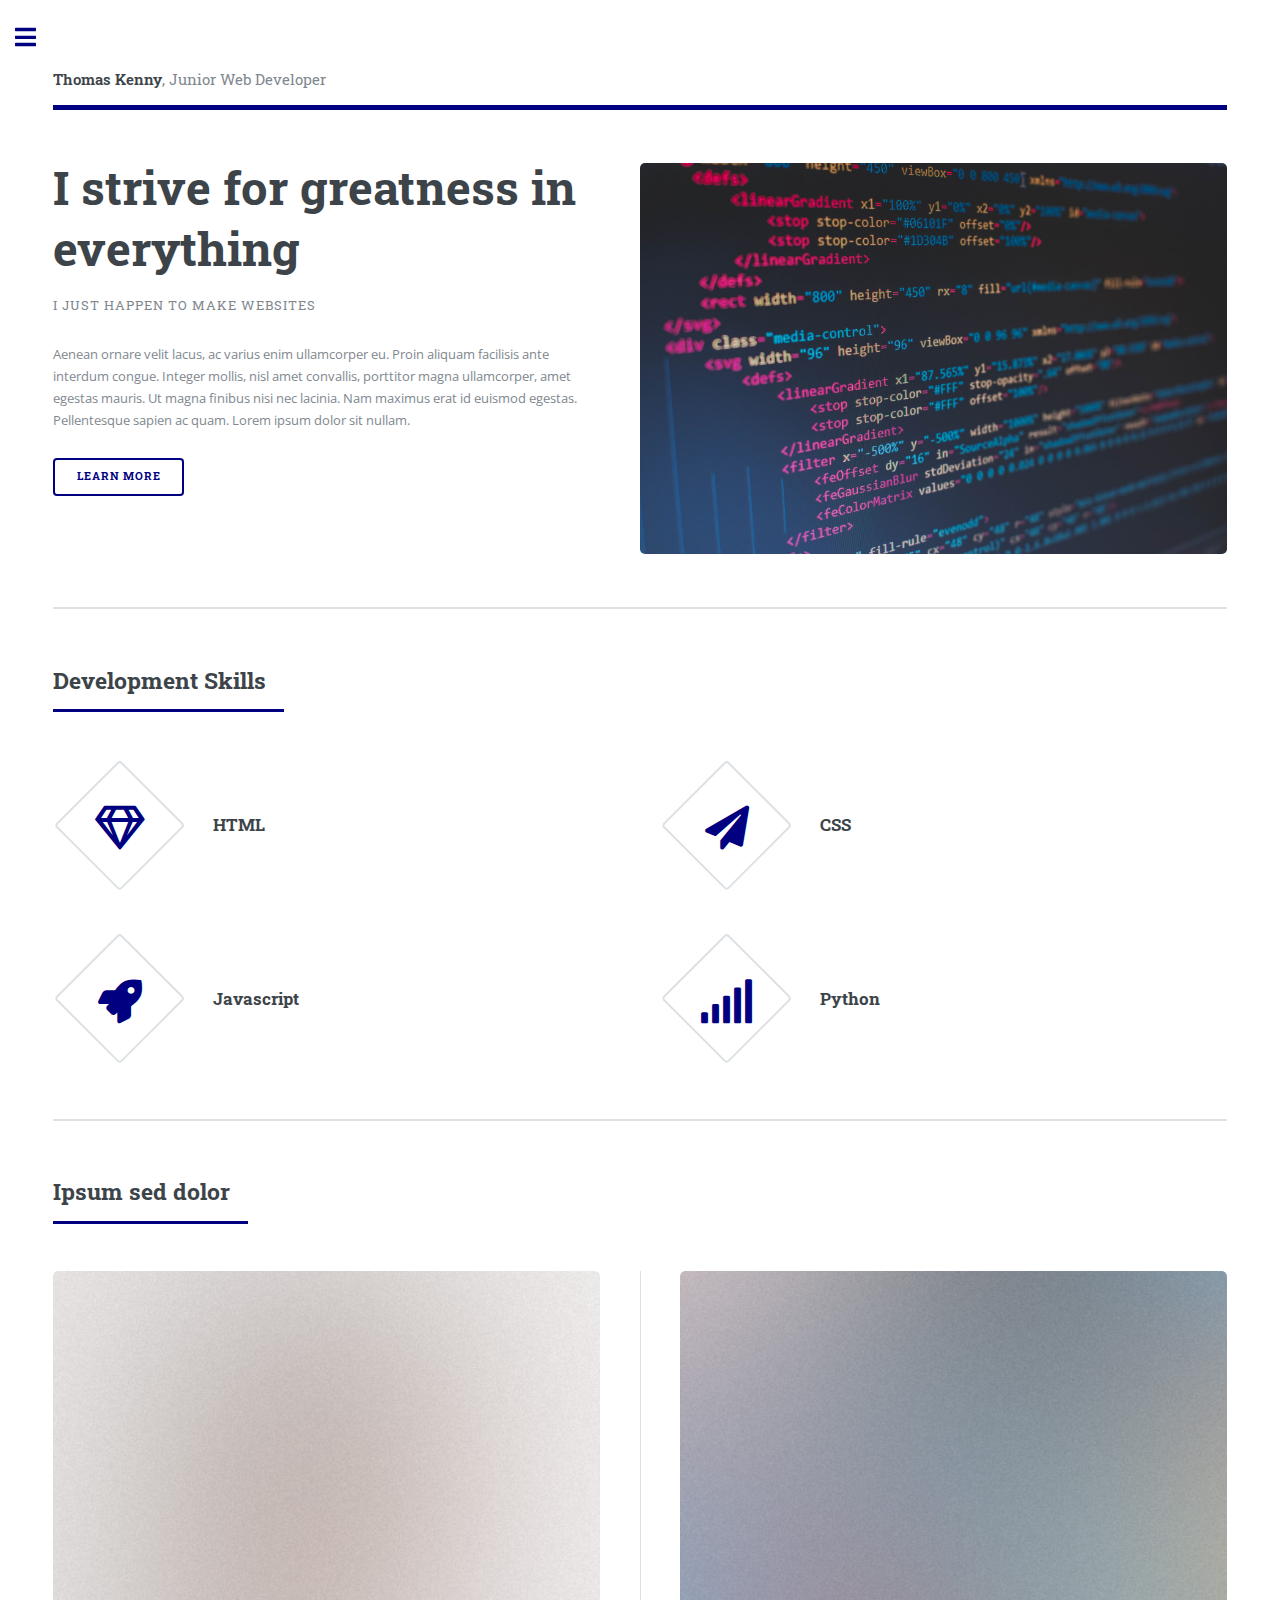
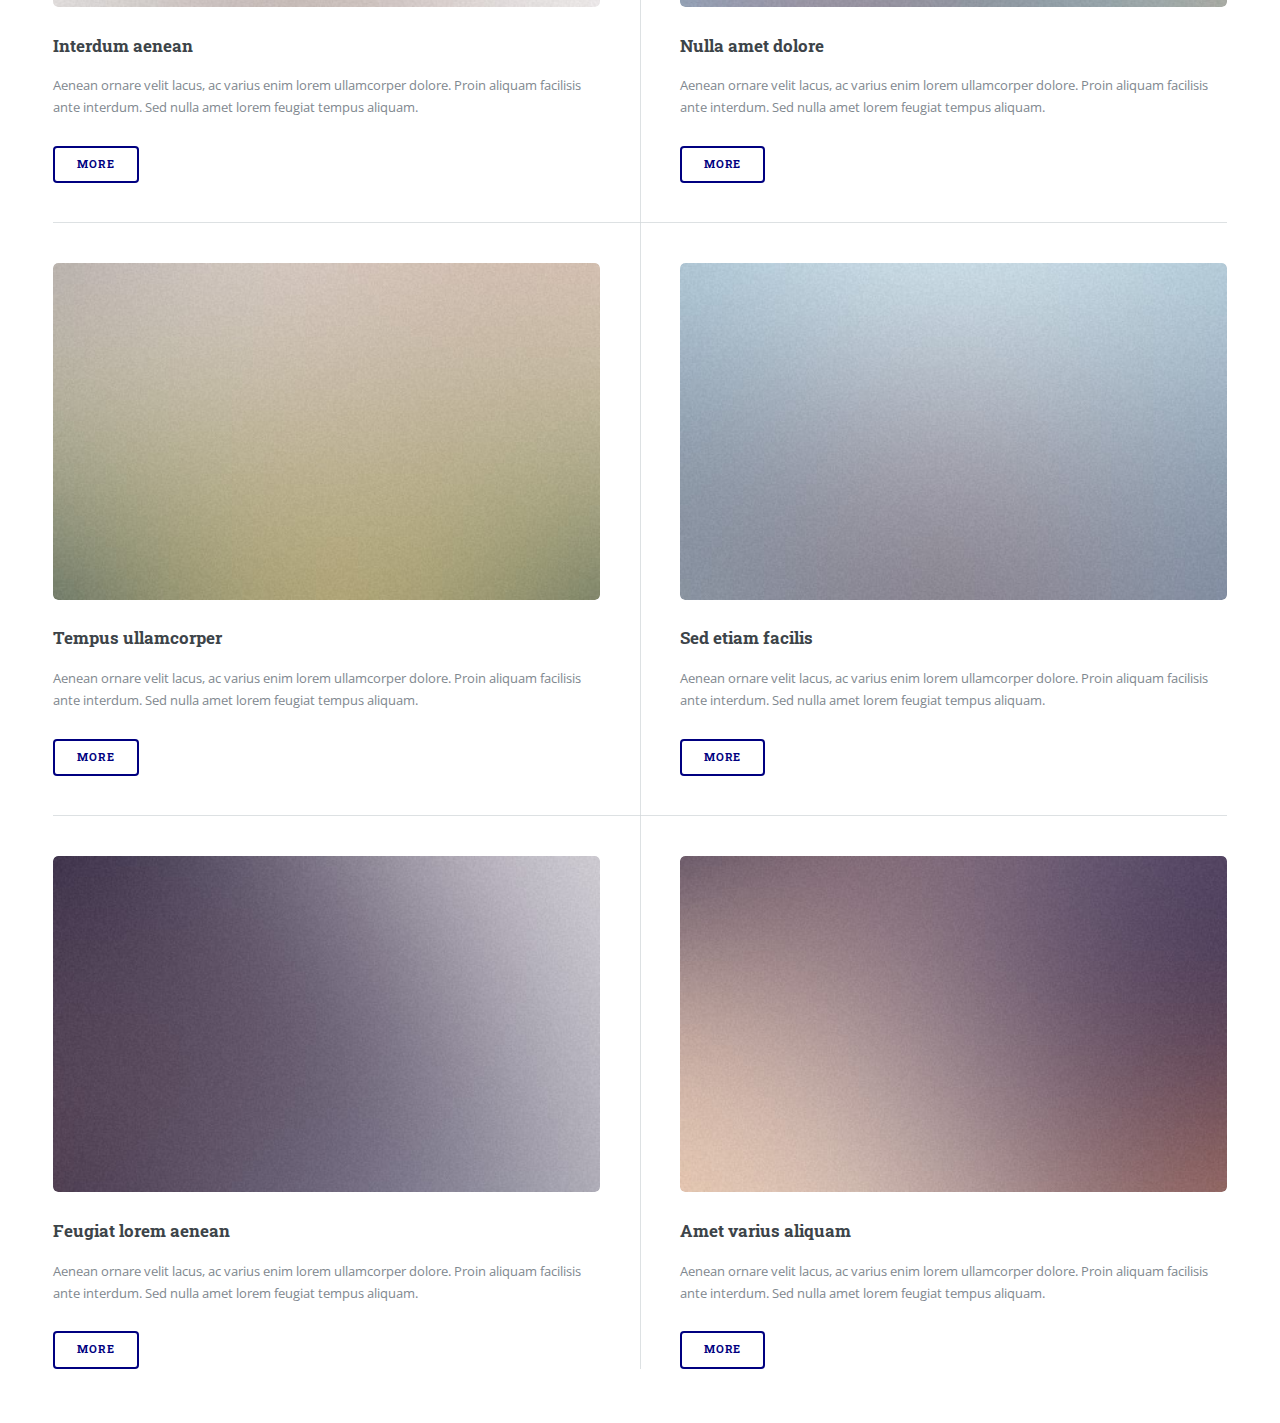
<file: index.html>
<!DOCTYPE HTML>
<!--
	Editorial by HTML5 UP
	html5up.net | @ajlkn
	Free for personal and commercial use under the CCA 3.0 license (html5up.net/license)
-->
<html>
	<head>
		<title>Thomas Kenny (Draft)</title>
		<meta charset="utf-8" />
		<meta name="viewport" content="width=device-width, initial-scale=1, user-scalable=no" />
		<link rel="stylesheet" href="assets/css/main.css" />
	</head>
	<body class="is-preload">

		<!-- Wrapper -->
			<div id="wrapper">

				<!-- Main -->
					<div id="main">
						<div class="inner">

							<!-- Header -->
								<header id="header">
									<a href="index.html" class="logo"><strong>Thomas Kenny</strong>, Junior Web Developer</a>
									
								</header>

							<!-- Banner -->
								<section id="banner">
									<div class="content">
										<header>
											<h1>I strive for greatness in everything</h1>
											<p>I just happen to make websites</p>
										</header>
										<p>Aenean ornare velit lacus, ac varius enim ullamcorper eu. Proin aliquam facilisis ante interdum congue. Integer mollis, nisl amet convallis, porttitor magna ullamcorper, amet egestas mauris. Ut magna finibus nisi nec lacinia. Nam maximus erat id euismod egestas. Pellentesque sapien ac quam. Lorem ipsum dolor sit nullam.</p>
										<ul class="actions">
											<li><a href="#" class="button big">Learn More</a></li>
										</ul>
									</div>
									<span class="image object">
										<img src="images/florian-olivo-4hbJ-eymZ1o-unsplash.jpg" alt="" />
									</span>
								</section>

							<!-- Section -->
								<section>
									<header class="major">
										<h2>Development Skills</h2>
									</header>
									<div class="features">
										<article>
											<span class="icon fa-gem"></span>
											<div class="content">
												<h3>HTML</h3>
											</div>
										</article>
										<article>
											<span class="icon solid fa-paper-plane"></span>
											<div class="content">
												<h3>CSS</h3>
											</div>
										</article>
										<article>
											<span class="icon solid fa-rocket"></span>
											<div class="content">
												<h3>Javascript</h3>
											</div>
										</article>
										<article>
											<span class="icon solid fa-signal"></span>
											<div class="content">
												<h3>Python</h3>
											</div>
										</article>
									</div>
								</section>

							<!-- Section -->
								<section>
									<header class="major">
										<h2>Ipsum sed dolor</h2>
									</header>
									<div class="posts">
										<article>
											<a href="#" class="image"><img src="images/pic01.jpg" alt="" /></a>
											<h3>Interdum aenean</h3>
											<p>Aenean ornare velit lacus, ac varius enim lorem ullamcorper dolore. Proin aliquam facilisis ante interdum. Sed nulla amet lorem feugiat tempus aliquam.</p>
											<ul class="actions">
												<li><a href="#" class="button">More</a></li>
											</ul>
										</article>
										<article>
											<a href="#" class="image"><img src="images/pic02.jpg" alt="" /></a>
											<h3>Nulla amet dolore</h3>
											<p>Aenean ornare velit lacus, ac varius enim lorem ullamcorper dolore. Proin aliquam facilisis ante interdum. Sed nulla amet lorem feugiat tempus aliquam.</p>
											<ul class="actions">
												<li><a href="#" class="button">More</a></li>
											</ul>
										</article>
										<article>
											<a href="#" class="image"><img src="images/pic03.jpg" alt="" /></a>
											<h3>Tempus ullamcorper</h3>
											<p>Aenean ornare velit lacus, ac varius enim lorem ullamcorper dolore. Proin aliquam facilisis ante interdum. Sed nulla amet lorem feugiat tempus aliquam.</p>
											<ul class="actions">
												<li><a href="#" class="button">More</a></li>
											</ul>
										</article>
										<article>
											<a href="#" class="image"><img src="images/pic04.jpg" alt="" /></a>
											<h3>Sed etiam facilis</h3>
											<p>Aenean ornare velit lacus, ac varius enim lorem ullamcorper dolore. Proin aliquam facilisis ante interdum. Sed nulla amet lorem feugiat tempus aliquam.</p>
											<ul class="actions">
												<li><a href="#" class="button">More</a></li>
											</ul>
										</article>
										<article>
											<a href="#" class="image"><img src="images/pic05.jpg" alt="" /></a>
											<h3>Feugiat lorem aenean</h3>
											<p>Aenean ornare velit lacus, ac varius enim lorem ullamcorper dolore. Proin aliquam facilisis ante interdum. Sed nulla amet lorem feugiat tempus aliquam.</p>
											<ul class="actions">
												<li><a href="#" class="button">More</a></li>
											</ul>
										</article>
										<article>
											<a href="#" class="image"><img src="images/pic06.jpg" alt="" /></a>
											<h3>Amet varius aliquam</h3>
											<p>Aenean ornare velit lacus, ac varius enim lorem ullamcorper dolore. Proin aliquam facilisis ante interdum. Sed nulla amet lorem feugiat tempus aliquam.</p>
											<ul class="actions">
												<li><a href="#" class="button">More</a></li>
											</ul>
										</article>
									</div>
								</section>

						</div>
					</div>

				<!-- Sidebar -->
					<div id="sidebar">
						<div class="inner">

							<!-- Search -->
								<section id="search" class="alt">
									<form method="post" action="#">
										<input type="text" name="query" id="query" placeholder="Search" />
									</form>
								</section>

							<!-- Menu -->
								<nav id="menu">
									<header class="major">
										<h2>Menu</h2>
									</header>
									<ul>
										<li><a href="index.html">Homepage</a></li>
										<li><a href="generic.html">Work Experience</a></li>
										<li><a href="elements.html">Elements</a></li>
										<li>
											<span class="opener">Submenu</span>
											<ul>
												<li><a href="#">Lorem Dolor</a></li>
												<li><a href="#">Ipsum Adipiscing</a></li>
												<li><a href="#">Tempus Magna</a></li>
												<li><a href="#">Feugiat Veroeros</a></li>
											</ul>
										</li>
										<li><a href="#">Etiam Dolore</a></li>
										<li><a href="#">Adipiscing</a></li>
										<li>
											<span class="opener">Another Submenu</span>
											<ul>
												<li><a href="#">Lorem Dolor</a></li>
												<li><a href="#">Ipsum Adipiscing</a></li>
												<li><a href="#">Tempus Magna</a></li>
												<li><a href="#">Feugiat Veroeros</a></li>
											</ul>
										</li>
										<li><a href="#">Maximus Erat</a></li>
										<li><a href="#">Sapien Mauris</a></li>
										<li><a href="#">Amet Lacinia</a></li>
									</ul>
								</nav>

							<!-- Section -->
								<section>
									<header class="major">
										<h2>Work Experience at a Glance</h2>
									</header>
									<div class="mini-posts">
										<article>
											<a href="#" class="image"><img src="images/vanilla-bear-films-d7mFc2B_niY-unsplash.jpg" alt="" /></a>
											<p>Production Assistant/Camera Operator</p>
										</article>
										<article>
											<a href="#" class="image"><img src="images/dan-dennis-lrQEKtP6gXA-unsplash.jpg" alt="" /></a>
											<p>Escape Room Operator</p>
										</article>
										<article>
											<a href="#" class="image"><img src="images/sq-lim-HaZhm6xIUgs-unsplash.jpg" alt="" /></a>
											<p>Grocery Cashier</p>
										</article>
									</div>
									<ul class="actions">
										<li><a href="generic.html" class="button">More</a></li>
									</ul>
								</section>

							<!-- Section -->
								<section>
									<header class="major">
										<h2>Get in touch!</h2>
									</header>
									<p>Sed varius enim lorem ullamcorper dolore aliquam aenean ornare velit lacus, ac varius enim lorem ullamcorper dolore. Proin sed aliquam facilisis ante interdum. Sed nulla amet lorem feugiat tempus aliquam.</p>
									<ul class="contact">
										<li class="icon solid fa-envelope"><a href="#">thomas.kenny.dev@gmail.com</a></li>
										<li class="icon solid fa-phone">(859) 806-1315</li>
										<li class="icon solid fa-home">Lexington, Kentucky</li>
									</ul>
								</section>

							<!-- Footer -->
								<footer id="footer">
									<p class="copyright">&copy; Thomas Kenny. All rights reserved. Demo Images: <a href="https://unsplash.com">Unsplash</a>. Template from: <a href="https://html5up.net">HTML5 UP</a>.</p>
								</footer>

						</div>
					</div>

			</div>

		<!-- Scripts -->
			<script src="assets/js/jquery.min.js"></script>
			<script src="assets/js/browser.min.js"></script>
			<script src="assets/js/breakpoints.min.js"></script>
			<script src="assets/js/util.js"></script>
			<script src="assets/js/main.js"></script>

	</body>
</html>
</file>
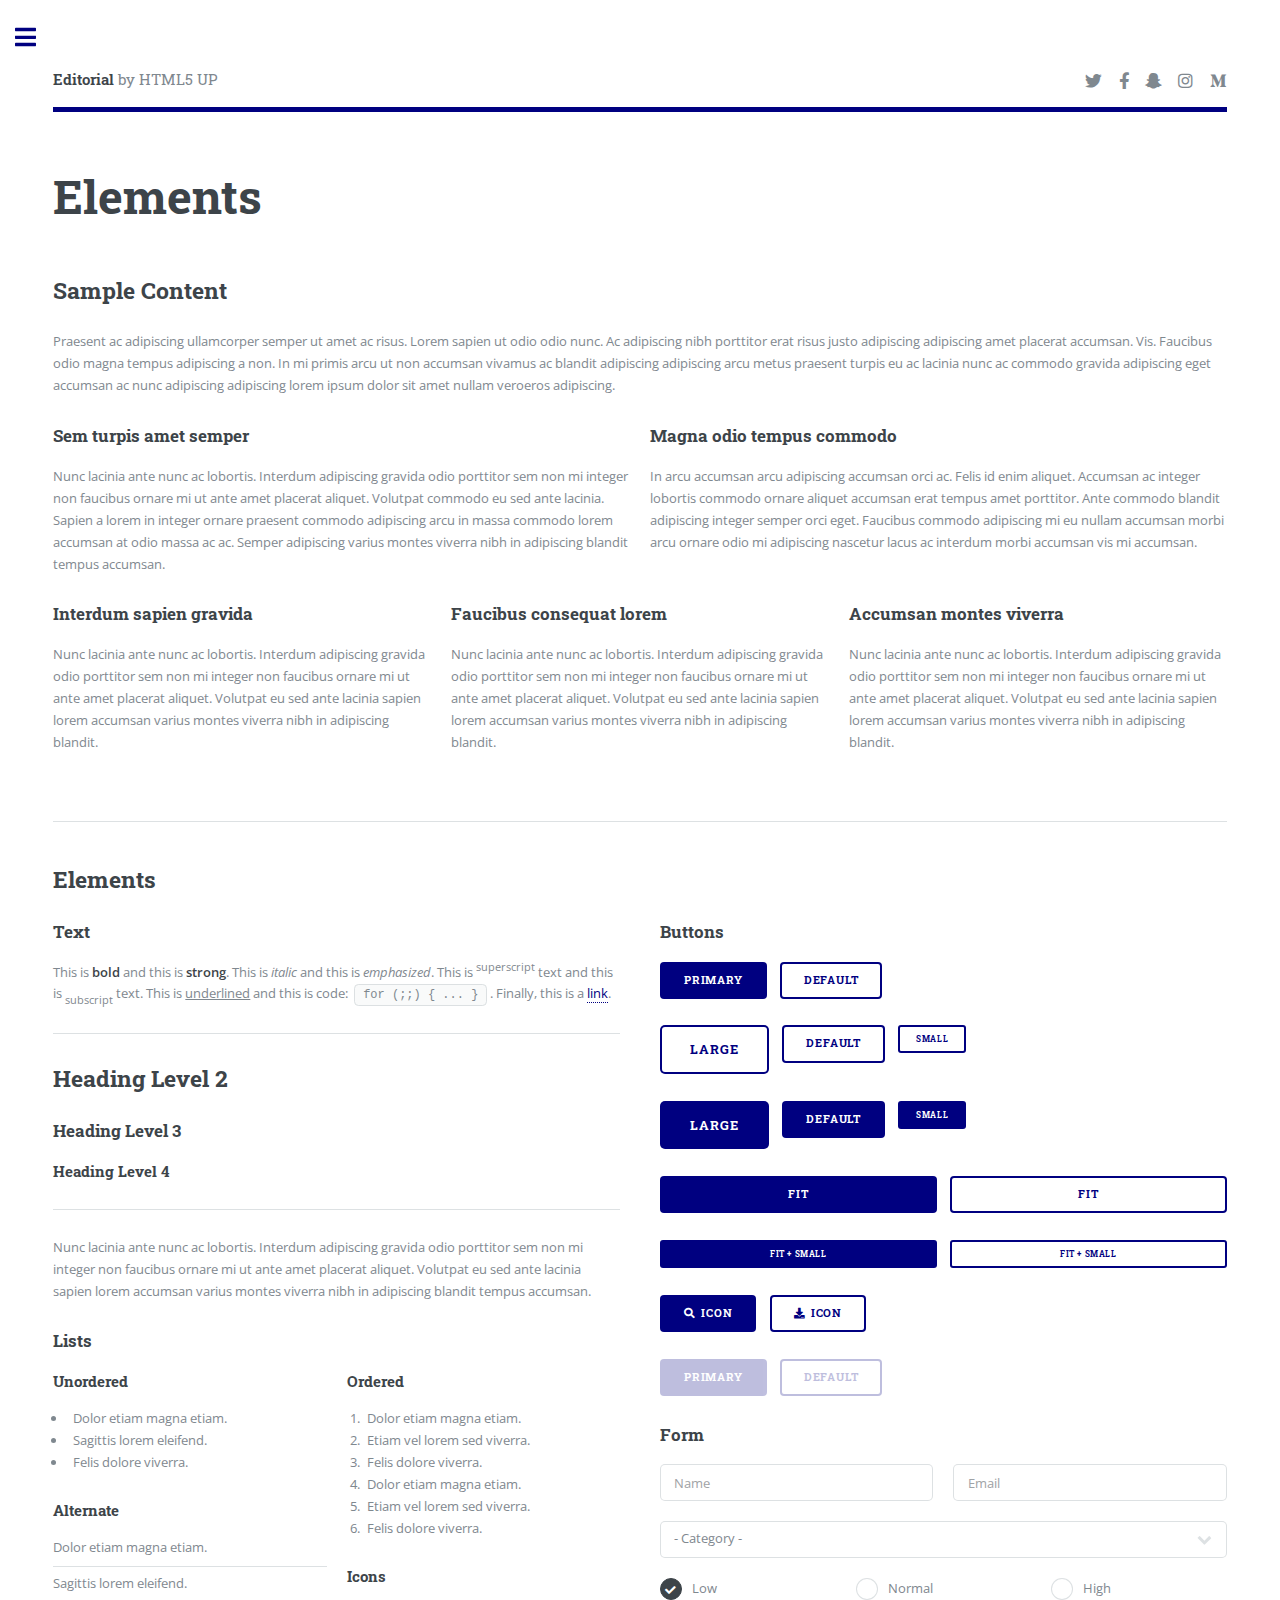
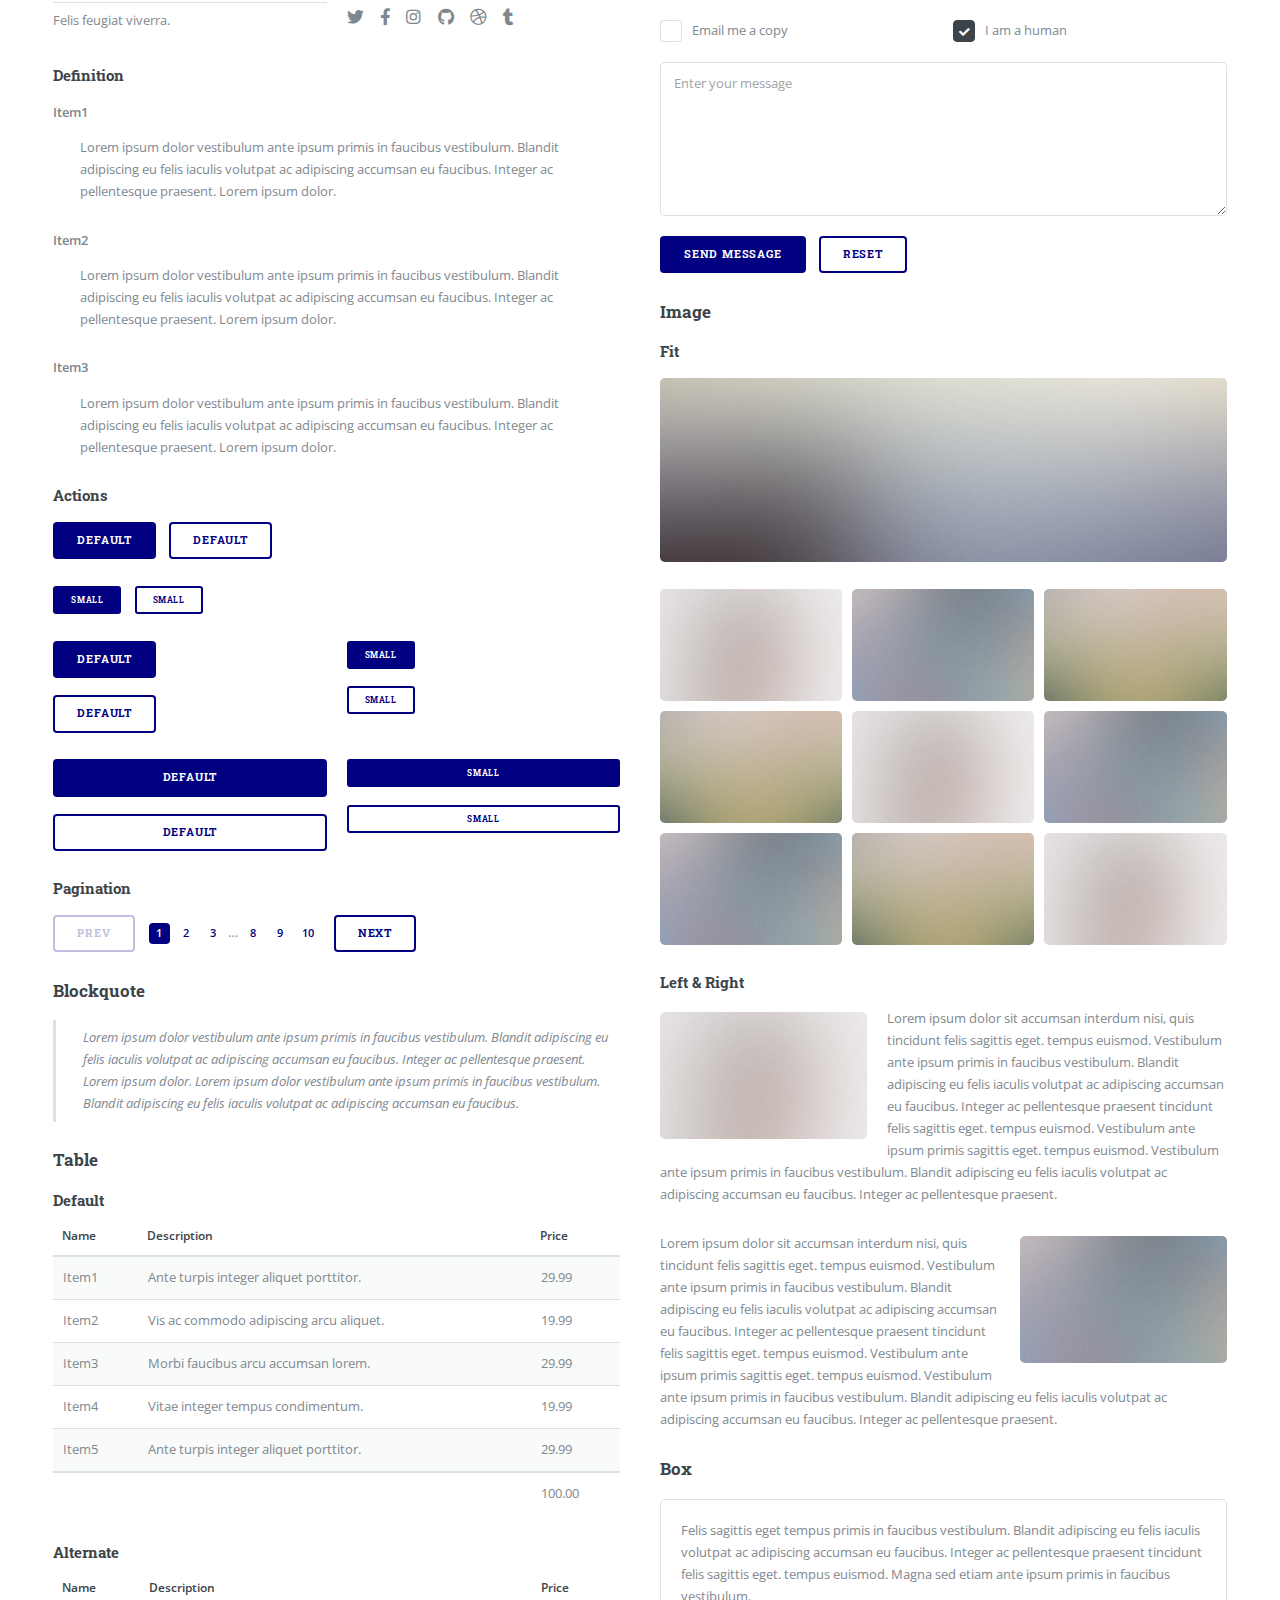
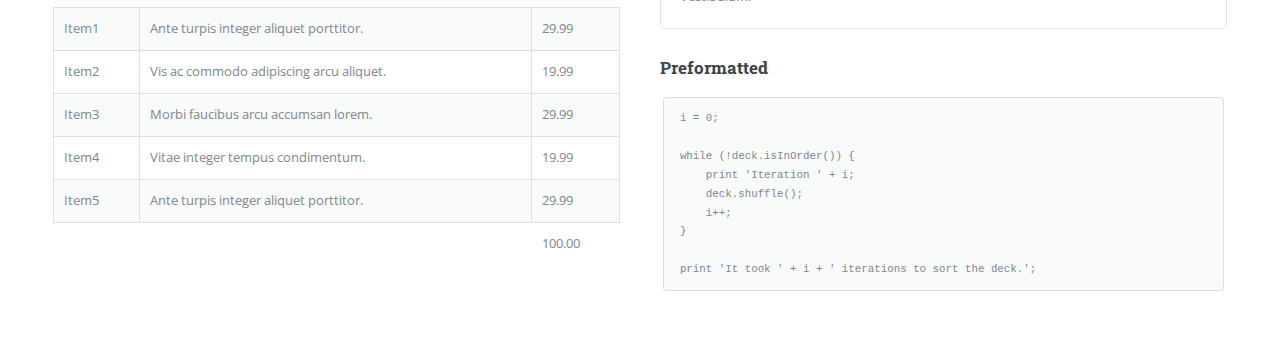
<file: elements.html>
<!DOCTYPE HTML>
<!--
	Editorial by HTML5 UP
	html5up.net | @ajlkn
	Free for personal and commercial use under the CCA 3.0 license (html5up.net/license)
-->
<html>
	<head>
		<title>Elements - Editorial by HTML5 UP</title>
		<meta charset="utf-8" />
		<meta name="viewport" content="width=device-width, initial-scale=1, user-scalable=no" />
		<link rel="stylesheet" href="assets/css/main.css" />
	</head>
	<body class="is-preload">

		<!-- Wrapper -->
			<div id="wrapper">

				<!-- Main -->
					<div id="main">
						<div class="inner">

							<!-- Header -->
								<header id="header">
									<a href="index.html" class="logo"><strong>Editorial</strong> by HTML5 UP</a>
									<ul class="icons">
										<li><a href="#" class="icon brands fa-twitter"><span class="label">Twitter</span></a></li>
										<li><a href="#" class="icon brands fa-facebook-f"><span class="label">Facebook</span></a></li>
										<li><a href="#" class="icon brands fa-snapchat-ghost"><span class="label">Snapchat</span></a></li>
										<li><a href="#" class="icon brands fa-instagram"><span class="label">Instagram</span></a></li>
										<li><a href="#" class="icon brands fa-medium-m"><span class="label">Medium</span></a></li>
									</ul>
								</header>

							<!-- Content -->
								<section>
									<header class="main">
										<h1>Elements</h1>
									</header>

									<!-- Content -->
										<h2 id="content">Sample Content</h2>
										<p>Praesent ac adipiscing ullamcorper semper ut amet ac risus. Lorem sapien ut odio odio nunc. Ac adipiscing nibh porttitor erat risus justo adipiscing adipiscing amet placerat accumsan. Vis. Faucibus odio magna tempus adipiscing a non. In mi primis arcu ut non accumsan vivamus ac blandit adipiscing adipiscing arcu metus praesent turpis eu ac lacinia nunc ac commodo gravida adipiscing eget accumsan ac nunc adipiscing adipiscing lorem ipsum dolor sit amet nullam veroeros adipiscing.</p>
										<div class="row">
											<div class="col-6 col-12-small">
												<h3>Sem turpis amet semper</h3>
												<p>Nunc lacinia ante nunc ac lobortis. Interdum adipiscing gravida odio porttitor sem non mi integer non faucibus ornare mi ut ante amet placerat aliquet. Volutpat commodo eu sed ante lacinia. Sapien a lorem in integer ornare praesent commodo adipiscing arcu in massa commodo lorem accumsan at odio massa ac ac. Semper adipiscing varius montes viverra nibh in adipiscing blandit tempus accumsan.</p>
											</div>
											<div class="col-6 col-12-small">
												<h3>Magna odio tempus commodo</h3>
												<p>In arcu accumsan arcu adipiscing accumsan orci ac. Felis id enim aliquet. Accumsan ac integer lobortis commodo ornare aliquet accumsan erat tempus amet porttitor. Ante commodo blandit adipiscing integer semper orci eget. Faucibus commodo adipiscing mi eu nullam accumsan morbi arcu ornare odio mi adipiscing nascetur lacus ac interdum morbi accumsan vis mi accumsan.</p>
											</div>
											<!-- Break -->
											<div class="col-4 col-12-medium">
												<h3>Interdum sapien gravida</h3>
												<p>Nunc lacinia ante nunc ac lobortis. Interdum adipiscing gravida odio porttitor sem non mi integer non faucibus ornare mi ut ante amet placerat aliquet. Volutpat eu sed ante lacinia sapien lorem accumsan varius montes viverra nibh in adipiscing blandit.</p>
											</div>
											<div class="col-4 col-12-medium">
												<h3>Faucibus consequat lorem</h3>
												<p>Nunc lacinia ante nunc ac lobortis. Interdum adipiscing gravida odio porttitor sem non mi integer non faucibus ornare mi ut ante amet placerat aliquet. Volutpat eu sed ante lacinia sapien lorem accumsan varius montes viverra nibh in adipiscing blandit.</p>
											</div>
											<div class="col-4 col-12-medium">
												<h3>Accumsan montes viverra</h3>
												<p>Nunc lacinia ante nunc ac lobortis. Interdum adipiscing gravida odio porttitor sem non mi integer non faucibus ornare mi ut ante amet placerat aliquet. Volutpat eu sed ante lacinia sapien lorem accumsan varius montes viverra nibh in adipiscing blandit.</p>
											</div>
										</div>

									<hr class="major" />

									<!-- Elements -->
										<h2 id="elements">Elements</h2>
										<div class="row gtr-200">
											<div class="col-6 col-12-medium">

												<!-- Text stuff -->
													<h3>Text</h3>
													<p>This is <b>bold</b> and this is <strong>strong</strong>. This is <i>italic</i> and this is <em>emphasized</em>.
													This is <sup>superscript</sup> text and this is <sub>subscript</sub> text.
													This is <u>underlined</u> and this is code: <code>for (;;) { ... }</code>.
													Finally, this is a <a href="#">link</a>.</p>
													<hr />
													<h2>Heading Level 2</h2>
													<h3>Heading Level 3</h3>
													<h4>Heading Level 4</h4>
													<hr />
													<p>Nunc lacinia ante nunc ac lobortis. Interdum adipiscing gravida odio porttitor sem non mi integer non faucibus ornare mi ut ante amet placerat aliquet. Volutpat eu sed ante lacinia sapien lorem accumsan varius montes viverra nibh in adipiscing blandit tempus accumsan.</p>

												<!-- Lists -->
													<h3>Lists</h3>
													<div class="row">
														<div class="col-6 col-12-small">

															<h4>Unordered</h4>
															<ul>
																<li>Dolor etiam magna etiam.</li>
																<li>Sagittis lorem eleifend.</li>
																<li>Felis dolore viverra.</li>
															</ul>

															<h4>Alternate</h4>
															<ul class="alt">
																<li>Dolor etiam magna etiam.</li>
																<li>Sagittis lorem eleifend.</li>
																<li>Felis feugiat viverra.</li>
															</ul>

														</div>
														<div class="col-6 col-12-small">

															<h4>Ordered</h4>
															<ol>
																<li>Dolor etiam magna etiam.</li>
																<li>Etiam vel lorem sed viverra.</li>
																<li>Felis dolore viverra.</li>
																<li>Dolor etiam magna etiam.</li>
																<li>Etiam vel lorem sed viverra.</li>
																<li>Felis dolore viverra.</li>
															</ol>

															<h4>Icons</h4>
															<ul class="icons">
																<li><a href="#" class="icon brands fa-twitter"><span class="label">Twitter</span></a></li>
																<li><a href="#" class="icon brands fa-facebook-f"><span class="label">Facebook</span></a></li>
																<li><a href="#" class="icon brands fa-instagram"><span class="label">Instagram</span></a></li>
																<li><a href="#" class="icon brands fa-github"><span class="label">Github</span></a></li>
																<li><a href="#" class="icon brands fa-dribbble"><span class="label">Dribbble</span></a></li>
																<li><a href="#" class="icon brands fa-tumblr"><span class="label">Tumblr</span></a></li>
															</ul>

														</div>
													</div>
													<h4>Definition</h4>
													<dl>
														<dt>Item1</dt>
														<dd>
															<p>Lorem ipsum dolor vestibulum ante ipsum primis in faucibus vestibulum. Blandit adipiscing eu felis iaculis volutpat ac adipiscing accumsan eu faucibus. Integer ac pellentesque praesent. Lorem ipsum dolor.</p>
														</dd>
														<dt>Item2</dt>
														<dd>
															<p>Lorem ipsum dolor vestibulum ante ipsum primis in faucibus vestibulum. Blandit adipiscing eu felis iaculis volutpat ac adipiscing accumsan eu faucibus. Integer ac pellentesque praesent. Lorem ipsum dolor.</p>
														</dd>
														<dt>Item3</dt>
														<dd>
															<p>Lorem ipsum dolor vestibulum ante ipsum primis in faucibus vestibulum. Blandit adipiscing eu felis iaculis volutpat ac adipiscing accumsan eu faucibus. Integer ac pellentesque praesent. Lorem ipsum dolor.</p>
														</dd>
													</dl>

													<h4>Actions</h4>
													<ul class="actions">
														<li><a href="#" class="button primary">Default</a></li>
														<li><a href="#" class="button">Default</a></li>
													</ul>
													<ul class="actions small">
														<li><a href="#" class="button primary small">Small</a></li>
														<li><a href="#" class="button small">Small</a></li>
													</ul>
													<div class="row">
														<div class="col-6 col-12-small">
															<ul class="actions stacked">
																<li><a href="#" class="button primary">Default</a></li>
																<li><a href="#" class="button">Default</a></li>
															</ul>
														</div>
														<div class="col-6 col-12-small">
															<ul class="actions stacked">
																<li><a href="#" class="button primary small">Small</a></li>
																<li><a href="#" class="button small">Small</a></li>
															</ul>
														</div>
														<div class="col-6 col-12-small">
															<ul class="actions stacked">
																<li><a href="#" class="button primary fit">Default</a></li>
																<li><a href="#" class="button fit">Default</a></li>
															</ul>
														</div>
														<div class="col-6 col-12-small">
															<ul class="actions stacked">
																<li><a href="#" class="button primary small fit">Small</a></li>
																<li><a href="#" class="button small fit">Small</a></li>
															</ul>
														</div>
													</div>

													<h4>Pagination</h4>
													<ul class="pagination">
														<li><span class="button disabled">Prev</span></li>
														<li><a href="#" class="page active">1</a></li>
														<li><a href="#" class="page">2</a></li>
														<li><a href="#" class="page">3</a></li>
														<li><span>&hellip;</span></li>
														<li><a href="#" class="page">8</a></li>
														<li><a href="#" class="page">9</a></li>
														<li><a href="#" class="page">10</a></li>
														<li><a href="#" class="button">Next</a></li>
													</ul>

												<!-- Blockquote -->
													<h3>Blockquote</h3>
													<blockquote>Lorem ipsum dolor vestibulum ante ipsum primis in faucibus vestibulum. Blandit adipiscing eu felis iaculis volutpat ac adipiscing accumsan eu faucibus. Integer ac pellentesque praesent. Lorem ipsum dolor. Lorem ipsum dolor vestibulum ante ipsum primis in faucibus vestibulum. Blandit adipiscing eu felis iaculis volutpat ac adipiscing accumsan eu faucibus.</blockquote>

												<!-- Table -->
													<h3>Table</h3>

													<h4>Default</h4>
													<div class="table-wrapper">
														<table>
															<thead>
																<tr>
																	<th>Name</th>
																	<th>Description</th>
																	<th>Price</th>
																</tr>
															</thead>
															<tbody>
																<tr>
																	<td>Item1</td>
																	<td>Ante turpis integer aliquet porttitor.</td>
																	<td>29.99</td>
																</tr>
																<tr>
																	<td>Item2</td>
																	<td>Vis ac commodo adipiscing arcu aliquet.</td>
																	<td>19.99</td>
																</tr>
																<tr>
																	<td>Item3</td>
																	<td> Morbi faucibus arcu accumsan lorem.</td>
																	<td>29.99</td>
																</tr>
																<tr>
																	<td>Item4</td>
																	<td>Vitae integer tempus condimentum.</td>
																	<td>19.99</td>
																</tr>
																<tr>
																	<td>Item5</td>
																	<td>Ante turpis integer aliquet porttitor.</td>
																	<td>29.99</td>
																</tr>
															</tbody>
															<tfoot>
																<tr>
																	<td colspan="2"></td>
																	<td>100.00</td>
																</tr>
															</tfoot>
														</table>
													</div>

													<h4>Alternate</h4>
													<div class="table-wrapper">
														<table class="alt">
															<thead>
																<tr>
																	<th>Name</th>
																	<th>Description</th>
																	<th>Price</th>
																</tr>
															</thead>
															<tbody>
																<tr>
																	<td>Item1</td>
																	<td>Ante turpis integer aliquet porttitor.</td>
																	<td>29.99</td>
																</tr>
																<tr>
																	<td>Item2</td>
																	<td>Vis ac commodo adipiscing arcu aliquet.</td>
																	<td>19.99</td>
																</tr>
																<tr>
																	<td>Item3</td>
																	<td> Morbi faucibus arcu accumsan lorem.</td>
																	<td>29.99</td>
																</tr>
																<tr>
																	<td>Item4</td>
																	<td>Vitae integer tempus condimentum.</td>
																	<td>19.99</td>
																</tr>
																<tr>
																	<td>Item5</td>
																	<td>Ante turpis integer aliquet porttitor.</td>
																	<td>29.99</td>
																</tr>
															</tbody>
															<tfoot>
																<tr>
																	<td colspan="2"></td>
																	<td>100.00</td>
																</tr>
															</tfoot>
														</table>
													</div>

											</div>
											<div class="col-6 col-12-medium">

												<!-- Buttons -->
													<h3>Buttons</h3>
													<ul class="actions">
														<li><a href="#" class="button primary">Primary</a></li>
														<li><a href="#" class="button">Default</a></li>
													</ul>
													<ul class="actions">
														<li><a href="#" class="button large">Large</a></li>
														<li><a href="#" class="button">Default</a></li>
														<li><a href="#" class="button small">Small</a></li>
													</ul>
													<ul class="actions">
														<li><a href="#" class="button primary large">Large</a></li>
														<li><a href="#" class="button primary">Default</a></li>
														<li><a href="#" class="button primary small">Small</a></li>
													</ul>
													<ul class="actions fit">
														<li><a href="#" class="button primary fit">Fit</a></li>
														<li><a href="#" class="button fit">Fit</a></li>
													</ul>
													<ul class="actions fit small">
														<li><a href="#" class="button primary fit small">Fit + Small</a></li>
														<li><a href="#" class="button fit small">Fit + Small</a></li>
													</ul>
													<ul class="actions">
														<li><a href="#" class="button primary icon solid fa-search">Icon</a></li>
														<li><a href="#" class="button icon solid fa-download">Icon</a></li>
													</ul>
													<ul class="actions">
														<li><span class="button primary disabled">Primary</span></li>
														<li><span class="button disabled">Default</span></li>
													</ul>

												<!-- Form -->
													<h3>Form</h3>

													<form method="post" action="#">
														<div class="row gtr-uniform">
															<div class="col-6 col-12-xsmall">
																<input type="text" name="demo-name" id="demo-name" value="" placeholder="Name" />
															</div>
															<div class="col-6 col-12-xsmall">
																<input type="email" name="demo-email" id="demo-email" value="" placeholder="Email" />
															</div>
															<!-- Break -->
															<div class="col-12">
																<select name="demo-category" id="demo-category">
																	<option value="">- Category -</option>
																	<option value="1">Manufacturing</option>
																	<option value="1">Shipping</option>
																	<option value="1">Administration</option>
																	<option value="1">Human Resources</option>
																</select>
															</div>
															<!-- Break -->
															<div class="col-4 col-12-small">
																<input type="radio" id="demo-priority-low" name="demo-priority" checked>
																<label for="demo-priority-low">Low</label>
															</div>
															<div class="col-4 col-12-small">
																<input type="radio" id="demo-priority-normal" name="demo-priority">
																<label for="demo-priority-normal">Normal</label>
															</div>
															<div class="col-4 col-12-small">
																<input type="radio" id="demo-priority-high" name="demo-priority">
																<label for="demo-priority-high">High</label>
															</div>
															<!-- Break -->
															<div class="col-6 col-12-small">
																<input type="checkbox" id="demo-copy" name="demo-copy">
																<label for="demo-copy">Email me a copy</label>
															</div>
															<div class="col-6 col-12-small">
																<input type="checkbox" id="demo-human" name="demo-human" checked>
																<label for="demo-human">I am a human</label>
															</div>
															<!-- Break -->
															<div class="col-12">
																<textarea name="demo-message" id="demo-message" placeholder="Enter your message" rows="6"></textarea>
															</div>
															<!-- Break -->
															<div class="col-12">
																<ul class="actions">
																	<li><input type="submit" value="Send Message" class="primary" /></li>
																	<li><input type="reset" value="Reset" /></li>
																</ul>
															</div>
														</div>
													</form>

												<!-- Image -->
													<h3>Image</h3>

													<h4>Fit</h4>
													<span class="image fit"><img src="images/pic11.jpg" alt="" /></span>
													<div class="box alt">
														<div class="row gtr-50 gtr-uniform">
															<div class="col-4"><span class="image fit"><img src="images/pic01.jpg" alt="" /></span></div>
															<div class="col-4"><span class="image fit"><img src="images/pic02.jpg" alt="" /></span></div>
															<div class="col-4"><span class="image fit"><img src="images/pic03.jpg" alt="" /></span></div>
															<!-- Break -->
															<div class="col-4"><span class="image fit"><img src="images/pic03.jpg" alt="" /></span></div>
															<div class="col-4"><span class="image fit"><img src="images/pic01.jpg" alt="" /></span></div>
															<div class="col-4"><span class="image fit"><img src="images/pic02.jpg" alt="" /></span></div>
															<!-- Break -->
															<div class="col-4"><span class="image fit"><img src="images/pic02.jpg" alt="" /></span></div>
															<div class="col-4"><span class="image fit"><img src="images/pic03.jpg" alt="" /></span></div>
															<div class="col-4"><span class="image fit"><img src="images/pic01.jpg" alt="" /></span></div>
														</div>
													</div>

													<h4>Left &amp; Right</h4>
													<p><span class="image left"><img src="images/pic01.jpg" alt="" /></span>Lorem ipsum dolor sit accumsan interdum nisi, quis tincidunt felis sagittis eget. tempus euismod. Vestibulum ante ipsum primis in faucibus vestibulum. Blandit adipiscing eu felis iaculis volutpat ac adipiscing accumsan eu faucibus. Integer ac pellentesque praesent tincidunt felis sagittis eget. tempus euismod. Vestibulum ante ipsum primis sagittis eget. tempus euismod. Vestibulum ante ipsum primis in faucibus vestibulum. Blandit adipiscing eu felis iaculis volutpat ac adipiscing accumsan eu faucibus. Integer ac pellentesque praesent.</p>
													<p><span class="image right"><img src="images/pic02.jpg" alt="" /></span>Lorem ipsum dolor sit accumsan interdum nisi, quis tincidunt felis sagittis eget. tempus euismod. Vestibulum ante ipsum primis in faucibus vestibulum. Blandit adipiscing eu felis iaculis volutpat ac adipiscing accumsan eu faucibus. Integer ac pellentesque praesent tincidunt felis sagittis eget. tempus euismod. Vestibulum ante ipsum primis sagittis eget. tempus euismod. Vestibulum ante ipsum primis in faucibus vestibulum. Blandit adipiscing eu felis iaculis volutpat ac adipiscing accumsan eu faucibus. Integer ac pellentesque praesent.</p>

												<!-- Box -->
													<h3>Box</h3>
													<div class="box">
														<p>Felis sagittis eget tempus primis in faucibus vestibulum. Blandit adipiscing eu felis iaculis volutpat ac adipiscing accumsan eu faucibus. Integer ac pellentesque praesent tincidunt felis sagittis eget. tempus euismod. Magna sed etiam ante ipsum primis in faucibus vestibulum.</p>
													</div>

												<!-- Preformatted Code -->
													<h3>Preformatted</h3>
													<pre><code>i = 0;

while (!deck.isInOrder()) {
    print 'Iteration ' + i;
    deck.shuffle();
    i++;
}

print 'It took ' + i + ' iterations to sort the deck.';
</code></pre>

											</div>
										</div>

								</section>

						</div>
					</div>

				<!-- Sidebar -->
					<div id="sidebar">
						<div class="inner">

							<!-- Search -->
								<section id="search" class="alt">
									<form method="post" action="#">
										<input type="text" name="query" id="query" placeholder="Search" />
									</form>
								</section>

							<!-- Menu -->
								<nav id="menu">
									<header class="major">
										<h2>Menu</h2>
									</header>
									<ul>
										<li><a href="index.html">Homepage</a></li>
										<li><a href="generic.html">Generic</a></li>
										<li><a href="elements.html">Elements</a></li>
										<li>
											<span class="opener">Submenu</span>
											<ul>
												<li><a href="#">Lorem Dolor</a></li>
												<li><a href="#">Ipsum Adipiscing</a></li>
												<li><a href="#">Tempus Magna</a></li>
												<li><a href="#">Feugiat Veroeros</a></li>
											</ul>
										</li>
										<li><a href="#">Etiam Dolore</a></li>
										<li><a href="#">Adipiscing</a></li>
										<li>
											<span class="opener">Another Submenu</span>
											<ul>
												<li><a href="#">Lorem Dolor</a></li>
												<li><a href="#">Ipsum Adipiscing</a></li>
												<li><a href="#">Tempus Magna</a></li>
												<li><a href="#">Feugiat Veroeros</a></li>
											</ul>
										</li>
										<li><a href="#">Maximus Erat</a></li>
										<li><a href="#">Sapien Mauris</a></li>
										<li><a href="#">Amet Lacinia</a></li>
									</ul>
								</nav>

							<!-- Section -->
								<section>
									<header class="major">
										<h2>Ante interdum</h2>
									</header>
									<div class="mini-posts">
										<article>
											<a href="#" class="image"><img src="images/pic07.jpg" alt="" /></a>
											<p>Aenean ornare velit lacus, ac varius enim lorem ullamcorper dolore aliquam.</p>
										</article>
										<article>
											<a href="#" class="image"><img src="images/pic08.jpg" alt="" /></a>
											<p>Aenean ornare velit lacus, ac varius enim lorem ullamcorper dolore aliquam.</p>
										</article>
										<article>
											<a href="#" class="image"><img src="images/pic09.jpg" alt="" /></a>
											<p>Aenean ornare velit lacus, ac varius enim lorem ullamcorper dolore aliquam.</p>
										</article>
									</div>
									<ul class="actions">
										<li><a href="#" class="button">More</a></li>
									</ul>
								</section>

							<!-- Section -->
								<section>
									<header class="major">
										<h2>Get in touch</h2>
									</header>
									<p>Sed varius enim lorem ullamcorper dolore aliquam aenean ornare velit lacus, ac varius enim lorem ullamcorper dolore. Proin sed aliquam facilisis ante interdum. Sed nulla amet lorem feugiat tempus aliquam.</p>
									<ul class="contact">
										<li class="icon solid fa-envelope"><a href="#">information@untitled.tld</a></li>
										<li class="icon solid fa-phone">(000) 000-0000</li>
										<li class="icon solid fa-home">1234 Somewhere Road #8254<br />
										Nashville, TN 00000-0000</li>
									</ul>
								</section>

							<!-- Footer -->
								<footer id="footer">
									<p class="copyright">&copy; Untitled. All rights reserved. Demo Images: <a href="https://unsplash.com">Unsplash</a>. Design: <a href="https://html5up.net">HTML5 UP</a>.</p>
								</footer>

						</div>
					</div>

			</div>

		<!-- Scripts -->
			<script src="assets/js/jquery.min.js"></script>
			<script src="assets/js/browser.min.js"></script>
			<script src="assets/js/breakpoints.min.js"></script>
			<script src="assets/js/util.js"></script>
			<script src="assets/js/main.js"></script>

	</body>
</html>
</file>
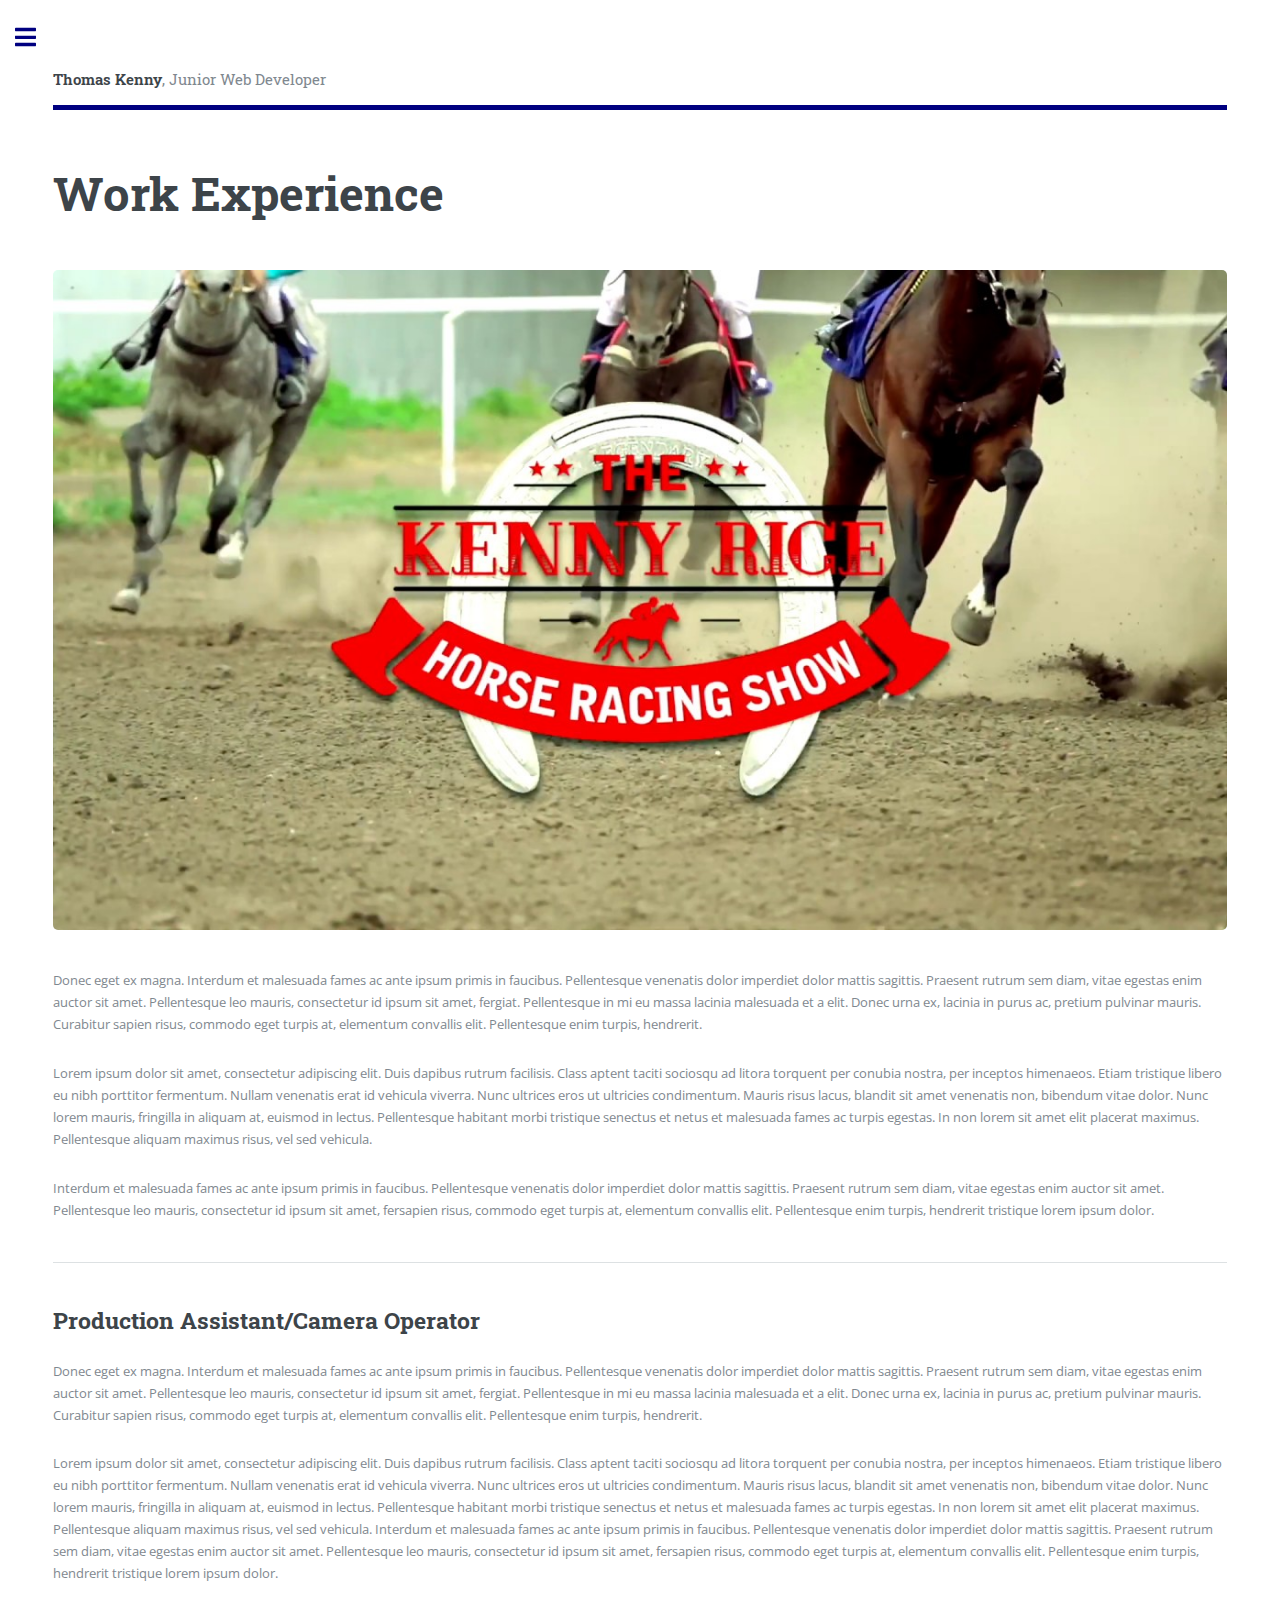
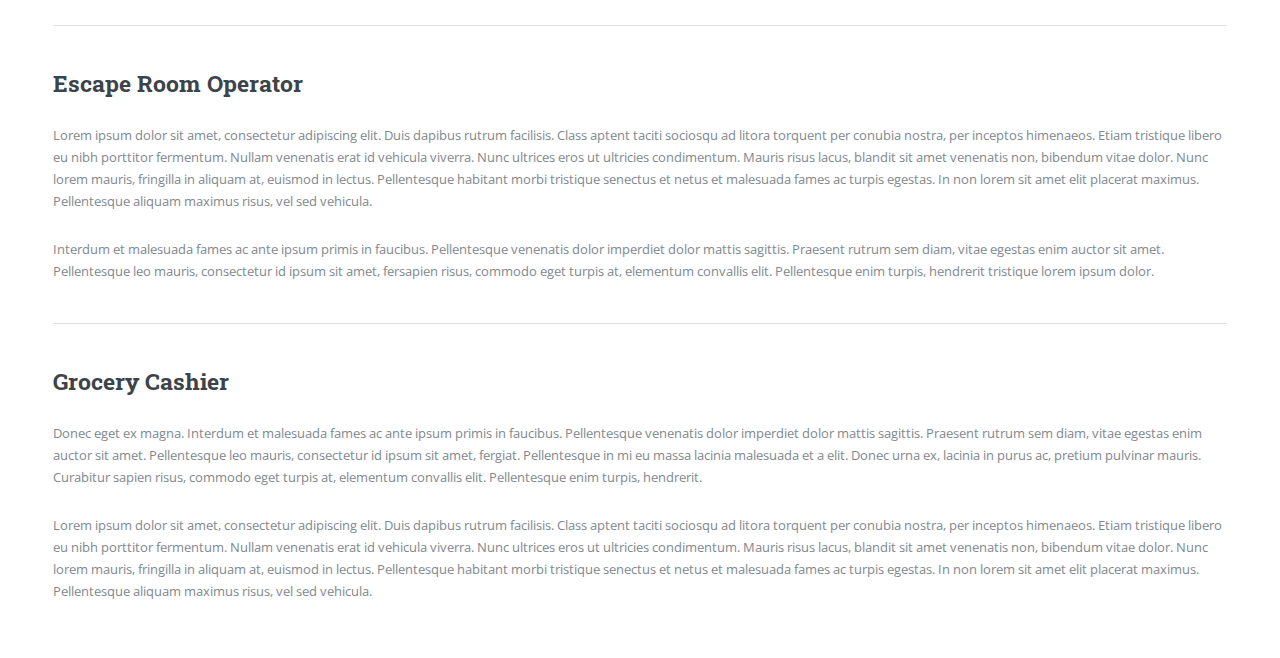
<file: generic.html>
<!DOCTYPE HTML>
<!--
	Editorial by HTML5 UP
	html5up.net | @ajlkn
	Free for personal and commercial use under the CCA 3.0 license (html5up.net/license)
-->
<html>
	<head>
		<title>Work Experience - Thomas Kenny (Draft)</title>
		<meta charset="utf-8" />
		<meta name="viewport" content="width=device-width, initial-scale=1, user-scalable=no" />
		<link rel="stylesheet" href="assets/css/main.css" />
	</head>
	<body class="is-preload">

		<!-- Wrapper -->
			<div id="wrapper">

				<!-- Main -->
					<div id="main">
						<div class="inner">

							<!-- Header -->
								<header id="header">
									<a href="index.html" class="logo"><strong>Thomas Kenny</strong>, Junior Web Developer</a>
									
								</header>

							<!-- Content -->
								<section>
									<header class="main">
										<h1>Work Experience</h1>
									</header>

									<span class="image main"><img src="images/hrs.jpeg" alt="" /></span>

									<p>Donec eget ex magna. Interdum et malesuada fames ac ante ipsum primis in faucibus. Pellentesque venenatis dolor imperdiet dolor mattis sagittis. Praesent rutrum sem diam, vitae egestas enim auctor sit amet. Pellentesque leo mauris, consectetur id ipsum sit amet, fergiat. Pellentesque in mi eu massa lacinia malesuada et a elit. Donec urna ex, lacinia in purus ac, pretium pulvinar mauris. Curabitur sapien risus, commodo eget turpis at, elementum convallis elit. Pellentesque enim turpis, hendrerit.</p>
									<p>Lorem ipsum dolor sit amet, consectetur adipiscing elit. Duis dapibus rutrum facilisis. Class aptent taciti sociosqu ad litora torquent per conubia nostra, per inceptos himenaeos. Etiam tristique libero eu nibh porttitor fermentum. Nullam venenatis erat id vehicula viverra. Nunc ultrices eros ut ultricies condimentum. Mauris risus lacus, blandit sit amet venenatis non, bibendum vitae dolor. Nunc lorem mauris, fringilla in aliquam at, euismod in lectus. Pellentesque habitant morbi tristique senectus et netus et malesuada fames ac turpis egestas. In non lorem sit amet elit placerat maximus. Pellentesque aliquam maximus risus, vel sed vehicula.</p>
									<p>Interdum et malesuada fames ac ante ipsum primis in faucibus. Pellentesque venenatis dolor imperdiet dolor mattis sagittis. Praesent rutrum sem diam, vitae egestas enim auctor sit amet. Pellentesque leo mauris, consectetur id ipsum sit amet, fersapien risus, commodo eget turpis at, elementum convallis elit. Pellentesque enim turpis, hendrerit tristique lorem ipsum dolor.</p>

									<hr class="major" />

									<h2>Production Assistant/Camera Operator</h2>
									<p>Donec eget ex magna. Interdum et malesuada fames ac ante ipsum primis in faucibus. Pellentesque venenatis dolor imperdiet dolor mattis sagittis. Praesent rutrum sem diam, vitae egestas enim auctor sit amet. Pellentesque leo mauris, consectetur id ipsum sit amet, fergiat. Pellentesque in mi eu massa lacinia malesuada et a elit. Donec urna ex, lacinia in purus ac, pretium pulvinar mauris. Curabitur sapien risus, commodo eget turpis at, elementum convallis elit. Pellentesque enim turpis, hendrerit.</p>
									<p>Lorem ipsum dolor sit amet, consectetur adipiscing elit. Duis dapibus rutrum facilisis. Class aptent taciti sociosqu ad litora torquent per conubia nostra, per inceptos himenaeos. Etiam tristique libero eu nibh porttitor fermentum. Nullam venenatis erat id vehicula viverra. Nunc ultrices eros ut ultricies condimentum. Mauris risus lacus, blandit sit amet venenatis non, bibendum vitae dolor. Nunc lorem mauris, fringilla in aliquam at, euismod in lectus. Pellentesque habitant morbi tristique senectus et netus et malesuada fames ac turpis egestas. In non lorem sit amet elit placerat maximus. Pellentesque aliquam maximus risus, vel sed vehicula. Interdum et malesuada fames ac ante ipsum primis in faucibus. Pellentesque venenatis dolor imperdiet dolor mattis sagittis. Praesent rutrum sem diam, vitae egestas enim auctor sit amet. Pellentesque leo mauris, consectetur id ipsum sit amet, fersapien risus, commodo eget turpis at, elementum convallis elit. Pellentesque enim turpis, hendrerit tristique lorem ipsum dolor.</p>

									<hr class="major" />

									<h2>Escape Room Operator</h2>
									<p>Lorem ipsum dolor sit amet, consectetur adipiscing elit. Duis dapibus rutrum facilisis. Class aptent taciti sociosqu ad litora torquent per conubia nostra, per inceptos himenaeos. Etiam tristique libero eu nibh porttitor fermentum. Nullam venenatis erat id vehicula viverra. Nunc ultrices eros ut ultricies condimentum. Mauris risus lacus, blandit sit amet venenatis non, bibendum vitae dolor. Nunc lorem mauris, fringilla in aliquam at, euismod in lectus. Pellentesque habitant morbi tristique senectus et netus et malesuada fames ac turpis egestas. In non lorem sit amet elit placerat maximus. Pellentesque aliquam maximus risus, vel sed vehicula.</p>
									<p>Interdum et malesuada fames ac ante ipsum primis in faucibus. Pellentesque venenatis dolor imperdiet dolor mattis sagittis. Praesent rutrum sem diam, vitae egestas enim auctor sit amet. Pellentesque leo mauris, consectetur id ipsum sit amet, fersapien risus, commodo eget turpis at, elementum convallis elit. Pellentesque enim turpis, hendrerit tristique lorem ipsum dolor.</p>

									<hr class="major" />

									<h2>Grocery Cashier</h2>
									<p>Donec eget ex magna. Interdum et malesuada fames ac ante ipsum primis in faucibus. Pellentesque venenatis dolor imperdiet dolor mattis sagittis. Praesent rutrum sem diam, vitae egestas enim auctor sit amet. Pellentesque leo mauris, consectetur id ipsum sit amet, fergiat. Pellentesque in mi eu massa lacinia malesuada et a elit. Donec urna ex, lacinia in purus ac, pretium pulvinar mauris. Curabitur sapien risus, commodo eget turpis at, elementum convallis elit. Pellentesque enim turpis, hendrerit.</p>
									<p>Lorem ipsum dolor sit amet, consectetur adipiscing elit. Duis dapibus rutrum facilisis. Class aptent taciti sociosqu ad litora torquent per conubia nostra, per inceptos himenaeos. Etiam tristique libero eu nibh porttitor fermentum. Nullam venenatis erat id vehicula viverra. Nunc ultrices eros ut ultricies condimentum. Mauris risus lacus, blandit sit amet venenatis non, bibendum vitae dolor. Nunc lorem mauris, fringilla in aliquam at, euismod in lectus. Pellentesque habitant morbi tristique senectus et netus et malesuada fames ac turpis egestas. In non lorem sit amet elit placerat maximus. Pellentesque aliquam maximus risus, vel sed vehicula.</p>

								</section>

						</div>
					</div>

				<!-- Sidebar -->
					<div id="sidebar">
						<div class="inner">

							<!-- Search -->
								<section id="search" class="alt">
									<form method="post" action="#">
										<input type="text" name="query" id="query" placeholder="Search" />
									</form>
								</section>

							<!-- Menu -->
								<nav id="menu">
									<header class="major">
										<h2>Menu</h2>
									</header>
									<ul>
										<li><a href="index.html">Homepage</a></li>
										<li><a href="generic.html">Work Experience</a></li>
										<li><a href="elements.html">Elements</a></li>
										<li>
											<span class="opener">Submenu</span>
											<ul>
												<li><a href="#">Lorem Dolor</a></li>
												<li><a href="#">Ipsum Adipiscing</a></li>
												<li><a href="#">Tempus Magna</a></li>
												<li><a href="#">Feugiat Veroeros</a></li>
											</ul>
										</li>
										<li><a href="#">Etiam Dolore</a></li>
										<li><a href="#">Adipiscing</a></li>
										<li>
											<span class="opener">Another Submenu</span>
											<ul>
												<li><a href="#">Lorem Dolor</a></li>
												<li><a href="#">Ipsum Adipiscing</a></li>
												<li><a href="#">Tempus Magna</a></li>
												<li><a href="#">Feugiat Veroeros</a></li>
											</ul>
										</li>
										<li><a href="#">Maximus Erat</a></li>
										<li><a href="#">Sapien Mauris</a></li>
										<li><a href="#">Amet Lacinia</a></li>
									</ul>
								</nav>

							<!-- Section -->
								<section>
									<header class="major">
										<h2>Work Experience at a Glance</h2>
									</header>
									<div class="mini-posts">
										<article>
											<a href="#" class="image"><img src="images/vanilla-bear-films-d7mFc2B_niY-unsplash.jpg" alt="" /></a>
											<p>Production Assistant/Camera Operator</p>
										</article>
										<article>
											<a href="#" class="image"><img src="images/dan-dennis-lrQEKtP6gXA-unsplash.jpg" alt="" /></a>
											<p>Escape Room Operator</p>
										</article>
										<article>
											<a href="#" class="image"><img src="images/sq-lim-HaZhm6xIUgs-unsplash.jpg" alt="" /></a>
											<p>Grocery Cashier</p>
										</article>
									</div>
									<ul class="actions">
										<li><a href="#" class="button">More</a></li>
									</ul>
								</section>

							<!-- Section -->
								<section>
									<header class="major">
										<h2>Get in touch!</h2>
									</header>
									<p>Sed varius enim lorem ullamcorper dolore aliquam aenean ornare velit lacus, ac varius enim lorem ullamcorper dolore. Proin sed aliquam facilisis ante interdum. Sed nulla amet lorem feugiat tempus aliquam.</p>
									<ul class="contact">
										<li class="icon solid fa-envelope"><a href="#">thomas.kenny.dev@gmail.com</a></li>
										<li class="icon solid fa-phone">(859) 806-1315</li>
										<li class="icon solid fa-home">Lexington, Kentucky</li>
									</ul>
								</section>

							<!-- Footer -->
								<footer id="footer">
									<p class="copyright">&copy; Thomas Kenny. All rights reserved. Demo Images: <a href="https://unsplash.com">Unsplash</a>. Template from: <a href="https://html5up.net">HTML5 UP</a>.</p>
								</footer>

						</div>
					</div>

			</div>

		<!-- Scripts -->
			<script src="assets/js/jquery.min.js"></script>
			<script src="assets/js/browser.min.js"></script>
			<script src="assets/js/breakpoints.min.js"></script>
			<script src="assets/js/util.js"></script>
			<script src="assets/js/main.js"></script>

	</body>
</html>
</file>
<file: assets/css/main.css>
@import url(fontawesome-all.min.css);
@import url("https://fonts.googleapis.com/css?family=Open+Sans:400,600,400italic,600italic|Roboto+Slab:400,700");
/*
	Editorial by HTML5 UP
	html5up.net | @ajlkn
	Free for personal and commercial use under the CCA 3.0 license (html5up.net/license)
*/
html, body, div, span, applet, object,
iframe, h1, h2, h3, h4, h5, h6, p, blockquote,
pre, a, abbr, acronym, address, big, cite,
code, del, dfn, em, img, ins, kbd, q, s, samp,
small, strike, strong, sub, sup, tt, var, b,
u, i, center, dl, dt, dd, ol, ul, li, fieldset,
form, label, legend, table, caption, tbody,
tfoot, thead, tr, th, td, article, aside,
canvas, details, embed, figure, figcaption,
footer, header, hgroup, menu, nav, output, ruby,
section, summary, time, mark, audio, video {
  margin: 0;
  padding: 0;
  border: 0;
  font-size: 100%;
  font: inherit;
  vertical-align: baseline; }

article, aside, details, figcaption, figure,
footer, header, hgroup, menu, nav, section {
  display: block; }

body {
  line-height: 1; }

ol, ul {
  list-style: none; }

blockquote, q {
  quotes: none; }
  blockquote:before, blockquote:after, q:before, q:after {
    content: '';
    content: none; }

table {
  border-collapse: collapse;
  border-spacing: 0; }

body {
  -webkit-text-size-adjust: none; }

mark {
  background-color: transparent;
  color: inherit; }

input::-moz-focus-inner {
  border: 0;
  padding: 0; }

input, select, textarea {
  -moz-appearance: none;
  -webkit-appearance: none;
  -ms-appearance: none;
  appearance: none; }

/* Basic */
@-ms-viewport {
  width: device-width; }

body {
  -ms-overflow-style: scrollbar; }

@media screen and (max-width: 480px) {
  html, body {
    min-width: 320px; } }

html {
  box-sizing: border-box; }

*, *:before, *:after {
  box-sizing: inherit; }

body {
  background: #ffffff; }
  body.is-preload *, body.is-preload *:before, body.is-preload *:after, body.is-resizing *, body.is-resizing *:before, body.is-resizing *:after {
    -moz-animation: none !important;
    -webkit-animation: none !important;
    -ms-animation: none !important;
    animation: none !important;
    -moz-transition: none !important;
    -webkit-transition: none !important;
    -ms-transition: none !important;
    transition: none !important; }

/* Type */
body, input, select, textarea {
  color: #7f888f;
  font-family: "Open Sans", sans-serif;
  font-size: 13pt;
  font-weight: 400;
  line-height: 1.65; }
  @media screen and (max-width: 1680px) {
    body, input, select, textarea {
      font-size: 11pt; } }
  @media screen and (max-width: 1280px) {
    body, input, select, textarea {
      font-size: 10pt; } }
  @media screen and (max-width: 360px) {
    body, input, select, textarea {
      font-size: 9pt; } }

a {
  -moz-transition: color 0.2s ease-in-out, border-bottom-color 0.2s ease-in-out;
  -webkit-transition: color 0.2s ease-in-out, border-bottom-color 0.2s ease-in-out;
  -ms-transition: color 0.2s ease-in-out, border-bottom-color 0.2s ease-in-out;
  transition: color 0.2s ease-in-out, border-bottom-color 0.2s ease-in-out;
  border-bottom: dotted 1px;
  color: navy;
  text-decoration: none; }
  a:hover {
    border-bottom-color: navy;
    color: navy !important; }
    a:hover strong {
      color: inherit; }

strong, b {
  color: #3d4449;
  font-weight: 600; }

em, i {
  font-style: italic; }

p {
  margin: 0 0 2em 0; }

h1, h2, h3, h4, h5, h6 {
  color: #3d4449;
  font-family: "Roboto Slab", serif;
  font-weight: 700;
  line-height: 1.5;
  margin: 0 0 1em 0; }
  h1 a, h2 a, h3 a, h4 a, h5 a, h6 a {
    color: inherit;
    text-decoration: none;
    border-bottom: 0; }

h1 {
  font-size: 4em;
  margin: 0 0 0.5em 0;
  line-height: 1.3; }

h2 {
  font-size: 1.75em; }

h3 {
  font-size: 1.25em; }

h4 {
  font-size: 1.1em; }

h5 {
  font-size: 0.9em; }

h6 {
  font-size: 0.7em; }

@media screen and (max-width: 1680px) {
  h1 {
    font-size: 3.5em; } }

@media screen and (max-width: 980px) {
  h1 {
    font-size: 3.25em; } }

@media screen and (max-width: 736px) {
  h1 {
    font-size: 2em;
    line-height: 1.4; }
  h2 {
    font-size: 1.5em; } }

sub {
  font-size: 0.8em;
  position: relative;
  top: 0.5em; }

sup {
  font-size: 0.8em;
  position: relative;
  top: -0.5em; }

blockquote {
  border-left: solid 3px rgba(210, 215, 217, 0.75);
  font-style: italic;
  margin: 0 0 2em 0;
  padding: 0.5em 0 0.5em 2em; }

code {
  background: rgba(230, 235, 237, 0.25);
  border-radius: 0.375em;
  border: solid 1px rgba(210, 215, 217, 0.75);
  font-family: "Courier New", monospace;
  font-size: 0.9em;
  margin: 0 0.25em;
  padding: 0.25em 0.65em; }

pre {
  -webkit-overflow-scrolling: touch;
  font-family: "Courier New", monospace;
  font-size: 0.9em;
  margin: 0 0 2em 0; }
  pre code {
    display: block;
    line-height: 1.75;
    padding: 1em 1.5em;
    overflow-x: auto; }

hr {
  border: 0;
  border-bottom: solid 1px rgba(210, 215, 217, 0.75);
  margin: 2em 0; }
  hr.major {
    margin: 3em 0; }

.align-left {
  text-align: left; }

.align-center {
  text-align: center; }

.align-right {
  text-align: right; }

/* Row */
.row {
  display: flex;
  flex-wrap: wrap;
  box-sizing: border-box;
  align-items: stretch; }
  .row > * {
    box-sizing: border-box; }
  .row.gtr-uniform > * > :last-child {
    margin-bottom: 0; }
  .row.aln-left {
    justify-content: flex-start; }
  .row.aln-center {
    justify-content: center; }
  .row.aln-right {
    justify-content: flex-end; }
  .row.aln-top {
    align-items: flex-start; }
  .row.aln-middle {
    align-items: center; }
  .row.aln-bottom {
    align-items: flex-end; }
  .row > .imp {
    order: -1; }
  .row > .col-1 {
    width: 8.33333%; }
  .row > .off-1 {
    margin-left: 8.33333%; }
  .row > .col-2 {
    width: 16.66667%; }
  .row > .off-2 {
    margin-left: 16.66667%; }
  .row > .col-3 {
    width: 25%; }
  .row > .off-3 {
    margin-left: 25%; }
  .row > .col-4 {
    width: 33.33333%; }
  .row > .off-4 {
    margin-left: 33.33333%; }
  .row > .col-5 {
    width: 41.66667%; }
  .row > .off-5 {
    margin-left: 41.66667%; }
  .row > .col-6 {
    width: 50%; }
  .row > .off-6 {
    margin-left: 50%; }
  .row > .col-7 {
    width: 58.33333%; }
  .row > .off-7 {
    margin-left: 58.33333%; }
  .row > .col-8 {
    width: 66.66667%; }
  .row > .off-8 {
    margin-left: 66.66667%; }
  .row > .col-9 {
    width: 75%; }
  .row > .off-9 {
    margin-left: 75%; }
  .row > .col-10 {
    width: 83.33333%; }
  .row > .off-10 {
    margin-left: 83.33333%; }
  .row > .col-11 {
    width: 91.66667%; }
  .row > .off-11 {
    margin-left: 91.66667%; }
  .row > .col-12 {
    width: 100%; }
  .row > .off-12 {
    margin-left: 100%; }
  .row.gtr-0 {
    margin-top: 0;
    margin-left: 0em; }
    .row.gtr-0 > * {
      padding: 0 0 0 0em; }
    .row.gtr-0.gtr-uniform {
      margin-top: 0em; }
      .row.gtr-0.gtr-uniform > * {
        padding-top: 0em; }
  .row.gtr-25 {
    margin-top: 0;
    margin-left: -0.375em; }
    .row.gtr-25 > * {
      padding: 0 0 0 0.375em; }
    .row.gtr-25.gtr-uniform {
      margin-top: -0.375em; }
      .row.gtr-25.gtr-uniform > * {
        padding-top: 0.375em; }
  .row.gtr-50 {
    margin-top: 0;
    margin-left: -0.75em; }
    .row.gtr-50 > * {
      padding: 0 0 0 0.75em; }
    .row.gtr-50.gtr-uniform {
      margin-top: -0.75em; }
      .row.gtr-50.gtr-uniform > * {
        padding-top: 0.75em; }
  .row {
    margin-top: 0;
    margin-left: -1.5em; }
    .row > * {
      padding: 0 0 0 1.5em; }
    .row.gtr-uniform {
      margin-top: -1.5em; }
      .row.gtr-uniform > * {
        padding-top: 1.5em; }
  .row.gtr-150 {
    margin-top: 0;
    margin-left: -2.25em; }
    .row.gtr-150 > * {
      padding: 0 0 0 2.25em; }
    .row.gtr-150.gtr-uniform {
      margin-top: -2.25em; }
      .row.gtr-150.gtr-uniform > * {
        padding-top: 2.25em; }
  .row.gtr-200 {
    margin-top: 0;
    margin-left: -3em; }
    .row.gtr-200 > * {
      padding: 0 0 0 3em; }
    .row.gtr-200.gtr-uniform {
      margin-top: -3em; }
      .row.gtr-200.gtr-uniform > * {
        padding-top: 3em; }
  @media screen and (max-width: 1680px) {
    .row {
      display: flex;
      flex-wrap: wrap;
      box-sizing: border-box;
      align-items: stretch; }
      .row > * {
        box-sizing: border-box; }
      .row.gtr-uniform > * > :last-child {
        margin-bottom: 0; }
      .row.aln-left {
        justify-content: flex-start; }
      .row.aln-center {
        justify-content: center; }
      .row.aln-right {
        justify-content: flex-end; }
      .row.aln-top {
        align-items: flex-start; }
      .row.aln-middle {
        align-items: center; }
      .row.aln-bottom {
        align-items: flex-end; }
      .row > .imp-xlarge {
        order: -1; }
      .row > .col-1-xlarge {
        width: 8.33333%; }
      .row > .off-1-xlarge {
        margin-left: 8.33333%; }
      .row > .col-2-xlarge {
        width: 16.66667%; }
      .row > .off-2-xlarge {
        margin-left: 16.66667%; }
      .row > .col-3-xlarge {
        width: 25%; }
      .row > .off-3-xlarge {
        margin-left: 25%; }
      .row > .col-4-xlarge {
        width: 33.33333%; }
      .row > .off-4-xlarge {
        margin-left: 33.33333%; }
      .row > .col-5-xlarge {
        width: 41.66667%; }
      .row > .off-5-xlarge {
        margin-left: 41.66667%; }
      .row > .col-6-xlarge {
        width: 50%; }
      .row > .off-6-xlarge {
        margin-left: 50%; }
      .row > .col-7-xlarge {
        width: 58.33333%; }
      .row > .off-7-xlarge {
        margin-left: 58.33333%; }
      .row > .col-8-xlarge {
        width: 66.66667%; }
      .row > .off-8-xlarge {
        margin-left: 66.66667%; }
      .row > .col-9-xlarge {
        width: 75%; }
      .row > .off-9-xlarge {
        margin-left: 75%; }
      .row > .col-10-xlarge {
        width: 83.33333%; }
      .row > .off-10-xlarge {
        margin-left: 83.33333%; }
      .row > .col-11-xlarge {
        width: 91.66667%; }
      .row > .off-11-xlarge {
        margin-left: 91.66667%; }
      .row > .col-12-xlarge {
        width: 100%; }
      .row > .off-12-xlarge {
        margin-left: 100%; }
      .row.gtr-0 {
        margin-top: 0;
        margin-left: 0em; }
        .row.gtr-0 > * {
          padding: 0 0 0 0em; }
        .row.gtr-0.gtr-uniform {
          margin-top: 0em; }
          .row.gtr-0.gtr-uniform > * {
            padding-top: 0em; }
      .row.gtr-25 {
        margin-top: 0;
        margin-left: -0.375em; }
        .row.gtr-25 > * {
          padding: 0 0 0 0.375em; }
        .row.gtr-25.gtr-uniform {
          margin-top: -0.375em; }
          .row.gtr-25.gtr-uniform > * {
            padding-top: 0.375em; }
      .row.gtr-50 {
        margin-top: 0;
        margin-left: -0.75em; }
        .row.gtr-50 > * {
          padding: 0 0 0 0.75em; }
        .row.gtr-50.gtr-uniform {
          margin-top: -0.75em; }
          .row.gtr-50.gtr-uniform > * {
            padding-top: 0.75em; }
      .row {
        margin-top: 0;
        margin-left: -1.5em; }
        .row > * {
          padding: 0 0 0 1.5em; }
        .row.gtr-uniform {
          margin-top: -1.5em; }
          .row.gtr-uniform > * {
            padding-top: 1.5em; }
      .row.gtr-150 {
        margin-top: 0;
        margin-left: -2.25em; }
        .row.gtr-150 > * {
          padding: 0 0 0 2.25em; }
        .row.gtr-150.gtr-uniform {
          margin-top: -2.25em; }
          .row.gtr-150.gtr-uniform > * {
            padding-top: 2.25em; }
      .row.gtr-200 {
        margin-top: 0;
        margin-left: -3em; }
        .row.gtr-200 > * {
          padding: 0 0 0 3em; }
        .row.gtr-200.gtr-uniform {
          margin-top: -3em; }
          .row.gtr-200.gtr-uniform > * {
            padding-top: 3em; } }
  @media screen and (max-width: 1280px) {
    .row {
      display: flex;
      flex-wrap: wrap;
      box-sizing: border-box;
      align-items: stretch; }
      .row > * {
        box-sizing: border-box; }
      .row.gtr-uniform > * > :last-child {
        margin-bottom: 0; }
      .row.aln-left {
        justify-content: flex-start; }
      .row.aln-center {
        justify-content: center; }
      .row.aln-right {
        justify-content: flex-end; }
      .row.aln-top {
        align-items: flex-start; }
      .row.aln-middle {
        align-items: center; }
      .row.aln-bottom {
        align-items: flex-end; }
      .row > .imp-large {
        order: -1; }
      .row > .col-1-large {
        width: 8.33333%; }
      .row > .off-1-large {
        margin-left: 8.33333%; }
      .row > .col-2-large {
        width: 16.66667%; }
      .row > .off-2-large {
        margin-left: 16.66667%; }
      .row > .col-3-large {
        width: 25%; }
      .row > .off-3-large {
        margin-left: 25%; }
      .row > .col-4-large {
        width: 33.33333%; }
      .row > .off-4-large {
        margin-left: 33.33333%; }
      .row > .col-5-large {
        width: 41.66667%; }
      .row > .off-5-large {
        margin-left: 41.66667%; }
      .row > .col-6-large {
        width: 50%; }
      .row > .off-6-large {
        margin-left: 50%; }
      .row > .col-7-large {
        width: 58.33333%; }
      .row > .off-7-large {
        margin-left: 58.33333%; }
      .row > .col-8-large {
        width: 66.66667%; }
      .row > .off-8-large {
        margin-left: 66.66667%; }
      .row > .col-9-large {
        width: 75%; }
      .row > .off-9-large {
        margin-left: 75%; }
      .row > .col-10-large {
        width: 83.33333%; }
      .row > .off-10-large {
        margin-left: 83.33333%; }
      .row > .col-11-large {
        width: 91.66667%; }
      .row > .off-11-large {
        margin-left: 91.66667%; }
      .row > .col-12-large {
        width: 100%; }
      .row > .off-12-large {
        margin-left: 100%; }
      .row.gtr-0 {
        margin-top: 0;
        margin-left: 0em; }
        .row.gtr-0 > * {
          padding: 0 0 0 0em; }
        .row.gtr-0.gtr-uniform {
          margin-top: 0em; }
          .row.gtr-0.gtr-uniform > * {
            padding-top: 0em; }
      .row.gtr-25 {
        margin-top: 0;
        margin-left: -0.375em; }
        .row.gtr-25 > * {
          padding: 0 0 0 0.375em; }
        .row.gtr-25.gtr-uniform {
          margin-top: -0.375em; }
          .row.gtr-25.gtr-uniform > * {
            padding-top: 0.375em; }
      .row.gtr-50 {
        margin-top: 0;
        margin-left: -0.75em; }
        .row.gtr-50 > * {
          padding: 0 0 0 0.75em; }
        .row.gtr-50.gtr-uniform {
          margin-top: -0.75em; }
          .row.gtr-50.gtr-uniform > * {
            padding-top: 0.75em; }
      .row {
        margin-top: 0;
        margin-left: -1.5em; }
        .row > * {
          padding: 0 0 0 1.5em; }
        .row.gtr-uniform {
          margin-top: -1.5em; }
          .row.gtr-uniform > * {
            padding-top: 1.5em; }
      .row.gtr-150 {
        margin-top: 0;
        margin-left: -2.25em; }
        .row.gtr-150 > * {
          padding: 0 0 0 2.25em; }
        .row.gtr-150.gtr-uniform {
          margin-top: -2.25em; }
          .row.gtr-150.gtr-uniform > * {
            padding-top: 2.25em; }
      .row.gtr-200 {
        margin-top: 0;
        margin-left: -3em; }
        .row.gtr-200 > * {
          padding: 0 0 0 3em; }
        .row.gtr-200.gtr-uniform {
          margin-top: -3em; }
          .row.gtr-200.gtr-uniform > * {
            padding-top: 3em; } }
  @media screen and (max-width: 980px) {
    .row {
      display: flex;
      flex-wrap: wrap;
      box-sizing: border-box;
      align-items: stretch; }
      .row > * {
        box-sizing: border-box; }
      .row.gtr-uniform > * > :last-child {
        margin-bottom: 0; }
      .row.aln-left {
        justify-content: flex-start; }
      .row.aln-center {
        justify-content: center; }
      .row.aln-right {
        justify-content: flex-end; }
      .row.aln-top {
        align-items: flex-start; }
      .row.aln-middle {
        align-items: center; }
      .row.aln-bottom {
        align-items: flex-end; }
      .row > .imp-medium {
        order: -1; }
      .row > .col-1-medium {
        width: 8.33333%; }
      .row > .off-1-medium {
        margin-left: 8.33333%; }
      .row > .col-2-medium {
        width: 16.66667%; }
      .row > .off-2-medium {
        margin-left: 16.66667%; }
      .row > .col-3-medium {
        width: 25%; }
      .row > .off-3-medium {
        margin-left: 25%; }
      .row > .col-4-medium {
        width: 33.33333%; }
      .row > .off-4-medium {
        margin-left: 33.33333%; }
      .row > .col-5-medium {
        width: 41.66667%; }
      .row > .off-5-medium {
        margin-left: 41.66667%; }
      .row > .col-6-medium {
        width: 50%; }
      .row > .off-6-medium {
        margin-left: 50%; }
      .row > .col-7-medium {
        width: 58.33333%; }
      .row > .off-7-medium {
        margin-left: 58.33333%; }
      .row > .col-8-medium {
        width: 66.66667%; }
      .row > .off-8-medium {
        margin-left: 66.66667%; }
      .row > .col-9-medium {
        width: 75%; }
      .row > .off-9-medium {
        margin-left: 75%; }
      .row > .col-10-medium {
        width: 83.33333%; }
      .row > .off-10-medium {
        margin-left: 83.33333%; }
      .row > .col-11-medium {
        width: 91.66667%; }
      .row > .off-11-medium {
        margin-left: 91.66667%; }
      .row > .col-12-medium {
        width: 100%; }
      .row > .off-12-medium {
        margin-left: 100%; }
      .row.gtr-0 {
        margin-top: 0;
        margin-left: 0em; }
        .row.gtr-0 > * {
          padding: 0 0 0 0em; }
        .row.gtr-0.gtr-uniform {
          margin-top: 0em; }
          .row.gtr-0.gtr-uniform > * {
            padding-top: 0em; }
      .row.gtr-25 {
        margin-top: 0;
        margin-left: -0.375em; }
        .row.gtr-25 > * {
          padding: 0 0 0 0.375em; }
        .row.gtr-25.gtr-uniform {
          margin-top: -0.375em; }
          .row.gtr-25.gtr-uniform > * {
            padding-top: 0.375em; }
      .row.gtr-50 {
        margin-top: 0;
        margin-left: -0.75em; }
        .row.gtr-50 > * {
          padding: 0 0 0 0.75em; }
        .row.gtr-50.gtr-uniform {
          margin-top: -0.75em; }
          .row.gtr-50.gtr-uniform > * {
            padding-top: 0.75em; }
      .row {
        margin-top: 0;
        margin-left: -1.5em; }
        .row > * {
          padding: 0 0 0 1.5em; }
        .row.gtr-uniform {
          margin-top: -1.5em; }
          .row.gtr-uniform > * {
            padding-top: 1.5em; }
      .row.gtr-150 {
        margin-top: 0;
        margin-left: -2.25em; }
        .row.gtr-150 > * {
          padding: 0 0 0 2.25em; }
        .row.gtr-150.gtr-uniform {
          margin-top: -2.25em; }
          .row.gtr-150.gtr-uniform > * {
            padding-top: 2.25em; }
      .row.gtr-200 {
        margin-top: 0;
        margin-left: -3em; }
        .row.gtr-200 > * {
          padding: 0 0 0 3em; }
        .row.gtr-200.gtr-uniform {
          margin-top: -3em; }
          .row.gtr-200.gtr-uniform > * {
            padding-top: 3em; } }
  @media screen and (max-width: 736px) {
    .row {
      display: flex;
      flex-wrap: wrap;
      box-sizing: border-box;
      align-items: stretch; }
      .row > * {
        box-sizing: border-box; }
      .row.gtr-uniform > * > :last-child {
        margin-bottom: 0; }
      .row.aln-left {
        justify-content: flex-start; }
      .row.aln-center {
        justify-content: center; }
      .row.aln-right {
        justify-content: flex-end; }
      .row.aln-top {
        align-items: flex-start; }
      .row.aln-middle {
        align-items: center; }
      .row.aln-bottom {
        align-items: flex-end; }
      .row > .imp-small {
        order: -1; }
      .row > .col-1-small {
        width: 8.33333%; }
      .row > .off-1-small {
        margin-left: 8.33333%; }
      .row > .col-2-small {
        width: 16.66667%; }
      .row > .off-2-small {
        margin-left: 16.66667%; }
      .row > .col-3-small {
        width: 25%; }
      .row > .off-3-small {
        margin-left: 25%; }
      .row > .col-4-small {
        width: 33.33333%; }
      .row > .off-4-small {
        margin-left: 33.33333%; }
      .row > .col-5-small {
        width: 41.66667%; }
      .row > .off-5-small {
        margin-left: 41.66667%; }
      .row > .col-6-small {
        width: 50%; }
      .row > .off-6-small {
        margin-left: 50%; }
      .row > .col-7-small {
        width: 58.33333%; }
      .row > .off-7-small {
        margin-left: 58.33333%; }
      .row > .col-8-small {
        width: 66.66667%; }
      .row > .off-8-small {
        margin-left: 66.66667%; }
      .row > .col-9-small {
        width: 75%; }
      .row > .off-9-small {
        margin-left: 75%; }
      .row > .col-10-small {
        width: 83.33333%; }
      .row > .off-10-small {
        margin-left: 83.33333%; }
      .row > .col-11-small {
        width: 91.66667%; }
      .row > .off-11-small {
        margin-left: 91.66667%; }
      .row > .col-12-small {
        width: 100%; }
      .row > .off-12-small {
        margin-left: 100%; }
      .row.gtr-0 {
        margin-top: 0;
        margin-left: 0em; }
        .row.gtr-0 > * {
          padding: 0 0 0 0em; }
        .row.gtr-0.gtr-uniform {
          margin-top: 0em; }
          .row.gtr-0.gtr-uniform > * {
            padding-top: 0em; }
      .row.gtr-25 {
        margin-top: 0;
        margin-left: -0.375em; }
        .row.gtr-25 > * {
          padding: 0 0 0 0.375em; }
        .row.gtr-25.gtr-uniform {
          margin-top: -0.375em; }
          .row.gtr-25.gtr-uniform > * {
            padding-top: 0.375em; }
      .row.gtr-50 {
        margin-top: 0;
        margin-left: -0.75em; }
        .row.gtr-50 > * {
          padding: 0 0 0 0.75em; }
        .row.gtr-50.gtr-uniform {
          margin-top: -0.75em; }
          .row.gtr-50.gtr-uniform > * {
            padding-top: 0.75em; }
      .row {
        margin-top: 0;
        margin-left: -1.5em; }
        .row > * {
          padding: 0 0 0 1.5em; }
        .row.gtr-uniform {
          margin-top: -1.5em; }
          .row.gtr-uniform > * {
            padding-top: 1.5em; }
      .row.gtr-150 {
        margin-top: 0;
        margin-left: -2.25em; }
        .row.gtr-150 > * {
          padding: 0 0 0 2.25em; }
        .row.gtr-150.gtr-uniform {
          margin-top: -2.25em; }
          .row.gtr-150.gtr-uniform > * {
            padding-top: 2.25em; }
      .row.gtr-200 {
        margin-top: 0;
        margin-left: -3em; }
        .row.gtr-200 > * {
          padding: 0 0 0 3em; }
        .row.gtr-200.gtr-uniform {
          margin-top: -3em; }
          .row.gtr-200.gtr-uniform > * {
            padding-top: 3em; } }
  @media screen and (max-width: 480px) {
    .row {
      display: flex;
      flex-wrap: wrap;
      box-sizing: border-box;
      align-items: stretch; }
      .row > * {
        box-sizing: border-box; }
      .row.gtr-uniform > * > :last-child {
        margin-bottom: 0; }
      .row.aln-left {
        justify-content: flex-start; }
      .row.aln-center {
        justify-content: center; }
      .row.aln-right {
        justify-content: flex-end; }
      .row.aln-top {
        align-items: flex-start; }
      .row.aln-middle {
        align-items: center; }
      .row.aln-bottom {
        align-items: flex-end; }
      .row > .imp-xsmall {
        order: -1; }
      .row > .col-1-xsmall {
        width: 8.33333%; }
      .row > .off-1-xsmall {
        margin-left: 8.33333%; }
      .row > .col-2-xsmall {
        width: 16.66667%; }
      .row > .off-2-xsmall {
        margin-left: 16.66667%; }
      .row > .col-3-xsmall {
        width: 25%; }
      .row > .off-3-xsmall {
        margin-left: 25%; }
      .row > .col-4-xsmall {
        width: 33.33333%; }
      .row > .off-4-xsmall {
        margin-left: 33.33333%; }
      .row > .col-5-xsmall {
        width: 41.66667%; }
      .row > .off-5-xsmall {
        margin-left: 41.66667%; }
      .row > .col-6-xsmall {
        width: 50%; }
      .row > .off-6-xsmall {
        margin-left: 50%; }
      .row > .col-7-xsmall {
        width: 58.33333%; }
      .row > .off-7-xsmall {
        margin-left: 58.33333%; }
      .row > .col-8-xsmall {
        width: 66.66667%; }
      .row > .off-8-xsmall {
        margin-left: 66.66667%; }
      .row > .col-9-xsmall {
        width: 75%; }
      .row > .off-9-xsmall {
        margin-left: 75%; }
      .row > .col-10-xsmall {
        width: 83.33333%; }
      .row > .off-10-xsmall {
        margin-left: 83.33333%; }
      .row > .col-11-xsmall {
        width: 91.66667%; }
      .row > .off-11-xsmall {
        margin-left: 91.66667%; }
      .row > .col-12-xsmall {
        width: 100%; }
      .row > .off-12-xsmall {
        margin-left: 100%; }
      .row.gtr-0 {
        margin-top: 0;
        margin-left: 0em; }
        .row.gtr-0 > * {
          padding: 0 0 0 0em; }
        .row.gtr-0.gtr-uniform {
          margin-top: 0em; }
          .row.gtr-0.gtr-uniform > * {
            padding-top: 0em; }
      .row.gtr-25 {
        margin-top: 0;
        margin-left: -0.375em; }
        .row.gtr-25 > * {
          padding: 0 0 0 0.375em; }
        .row.gtr-25.gtr-uniform {
          margin-top: -0.375em; }
          .row.gtr-25.gtr-uniform > * {
            padding-top: 0.375em; }
      .row.gtr-50 {
        margin-top: 0;
        margin-left: -0.75em; }
        .row.gtr-50 > * {
          padding: 0 0 0 0.75em; }
        .row.gtr-50.gtr-uniform {
          margin-top: -0.75em; }
          .row.gtr-50.gtr-uniform > * {
            padding-top: 0.75em; }
      .row {
        margin-top: 0;
        margin-left: -1.5em; }
        .row > * {
          padding: 0 0 0 1.5em; }
        .row.gtr-uniform {
          margin-top: -1.5em; }
          .row.gtr-uniform > * {
            padding-top: 1.5em; }
      .row.gtr-150 {
        margin-top: 0;
        margin-left: -2.25em; }
        .row.gtr-150 > * {
          padding: 0 0 0 2.25em; }
        .row.gtr-150.gtr-uniform {
          margin-top: -2.25em; }
          .row.gtr-150.gtr-uniform > * {
            padding-top: 2.25em; }
      .row.gtr-200 {
        margin-top: 0;
        margin-left: -3em; }
        .row.gtr-200 > * {
          padding: 0 0 0 3em; }
        .row.gtr-200.gtr-uniform {
          margin-top: -3em; }
          .row.gtr-200.gtr-uniform > * {
            padding-top: 3em; } }

/* Section/Article */
section.special, article.special {
  text-align: center; }

header p {
  font-family: "Roboto Slab", serif;
  font-size: 1em;
  font-weight: 400;
  letter-spacing: 0.075em;
  margin-top: -0.5em;
  text-transform: uppercase; }

header.major > :last-child {
  border-bottom: solid 3px navy;
  display: inline-block;
  margin: 0 0 2em 0;
  padding: 0 0.75em 0.5em 0; }

header.main > :last-child {
  margin: 0 0 1em 0; }

/* Form */
form {
  margin: 0 0 2em 0; }

label {
  color: #3d4449;
  display: block;
  font-size: 0.9em;
  font-weight: 600;
  margin: 0 0 1em 0; }

input[type="text"],
input[type="password"],
input[type="email"],
input[type="tel"],
input[type="search"],
input[type="url"],
select,
textarea {
  -moz-appearance: none;
  -webkit-appearance: none;
  -ms-appearance: none;
  appearance: none;
  background: #ffffff;
  border-radius: 0.375em;
  border: none;
  border: solid 1px rgba(210, 215, 217, 0.75);
  color: inherit;
  display: block;
  outline: 0;
  padding: 0 1em;
  text-decoration: none;
  width: 100%; }
  input[type="text"]:invalid,
  input[type="password"]:invalid,
  input[type="email"]:invalid,
  input[type="tel"]:invalid,
  input[type="search"]:invalid,
  input[type="url"]:invalid,
  select:invalid,
  textarea:invalid {
    box-shadow: none; }
  input[type="text"]:focus,
  input[type="password"]:focus,
  input[type="email"]:focus,
  input[type="tel"]:focus,
  input[type="search"]:focus,
  input[type="url"]:focus,
  select:focus,
  textarea:focus {
    border-color: navy;
    box-shadow: 0 0 0 1px navy; }

select {
  background-image: url("data:image/svg+xml;charset=utf8,%3Csvg xmlns='http://www.w3.org/2000/svg' width='40' height='40' preserveAspectRatio='none' viewBox='0 0 40 40'%3E%3Cpath d='M9.4,12.3l10.4,10.4l10.4-10.4c0.2-0.2,0.5-0.4,0.9-0.4c0.3,0,0.6,0.1,0.9,0.4l3.3,3.3c0.2,0.2,0.4,0.5,0.4,0.9 c0,0.4-0.1,0.6-0.4,0.9L20.7,31.9c-0.2,0.2-0.5,0.4-0.9,0.4c-0.3,0-0.6-0.1-0.9-0.4L4.3,17.3c-0.2-0.2-0.4-0.5-0.4-0.9 c0-0.4,0.1-0.6,0.4-0.9l3.3-3.3c0.2-0.2,0.5-0.4,0.9-0.4S9.1,12.1,9.4,12.3z' fill='rgba(210, 215, 217, 0.75)' /%3E%3C/svg%3E");
  background-size: 1.25em;
  background-repeat: no-repeat;
  background-position: calc(100% - 1em) center;
  height: 2.75em;
  padding-right: 2.75em;
  text-overflow: ellipsis; }
  select option {
    color: #3d4449;
    background: #ffffff; }
  select:focus::-ms-value {
    background-color: transparent; }
  select::-ms-expand {
    display: none; }

input[type="text"],
input[type="password"],
input[type="email"],
input[type="tel"],
input[type="search"],
input[type="url"],
select {
  height: 2.75em; }

textarea {
  padding: 0.75em 1em; }

input[type="checkbox"],
input[type="radio"] {
  -moz-appearance: none;
  -webkit-appearance: none;
  -ms-appearance: none;
  appearance: none;
  display: block;
  float: left;
  margin-right: -2em;
  opacity: 0;
  width: 1em;
  z-index: -1; }
  input[type="checkbox"] + label,
  input[type="radio"] + label {
    text-decoration: none;
    color: #7f888f;
    cursor: pointer;
    display: inline-block;
    font-size: 1em;
    font-weight: 400;
    padding-left: 2.4em;
    padding-right: 0.75em;
    position: relative; }
    input[type="checkbox"] + label:before,
    input[type="radio"] + label:before {
      -moz-osx-font-smoothing: grayscale;
      -webkit-font-smoothing: antialiased;
      display: inline-block;
      font-style: normal;
      font-variant: normal;
      text-rendering: auto;
      line-height: 1;
      text-transform: none !important;
      font-family: 'Font Awesome 5 Free';
      font-weight: 900; }
    input[type="checkbox"] + label:before,
    input[type="radio"] + label:before {
      background: #ffffff;
      border-radius: 0.375em;
      border: solid 1px rgba(210, 215, 217, 0.75);
      content: '';
      display: inline-block;
      font-size: 0.8em;
      height: 2.0625em;
      left: 0;
      line-height: 2.0625em;
      position: absolute;
      text-align: center;
      top: 0;
      width: 2.0625em; }
  input[type="checkbox"]:checked + label:before,
  input[type="radio"]:checked + label:before {
    background: #3d4449;
    border-color: #3d4449;
    color: #ffffff;
    content: '\f00c'; }
  input[type="checkbox"]:focus + label:before,
  input[type="radio"]:focus + label:before {
    border-color: navy;
    box-shadow: 0 0 0 1px navy; }

input[type="checkbox"] + label:before {
  border-radius: 0.375em; }

input[type="radio"] + label:before {
  border-radius: 100%; }

::-webkit-input-placeholder {
  color: #9fa3a6 !important;
  opacity: 1.0; }

:-moz-placeholder {
  color: #9fa3a6 !important;
  opacity: 1.0; }

::-moz-placeholder {
  color: #9fa3a6 !important;
  opacity: 1.0; }

:-ms-input-placeholder {
  color: #9fa3a6 !important;
  opacity: 1.0; }

/* Box */
.box {
  border-radius: 0.375em;
  border: solid 1px rgba(210, 215, 217, 0.75);
  margin-bottom: 2em;
  padding: 1.5em; }
  .box > :last-child,
  .box > :last-child > :last-child,
  .box > :last-child > :last-child > :last-child {
    margin-bottom: 0; }
  .box.alt {
    border: 0;
    border-radius: 0;
    padding: 0; }

/* Icon */
.icon {
  text-decoration: none;
  border-bottom: none;
  position: relative; }
  .icon:before {
    -moz-osx-font-smoothing: grayscale;
    -webkit-font-smoothing: antialiased;
    display: inline-block;
    font-style: normal;
    font-variant: normal;
    text-rendering: auto;
    line-height: 1;
    text-transform: none !important;
    font-family: 'Font Awesome 5 Free';
    font-weight: 400; }
  .icon > .label {
    display: none; }
  .icon:before {
    line-height: inherit; }
  .icon.solid:before {
    font-weight: 900; }
  .icon.brands:before {
    font-family: 'Font Awesome 5 Brands'; }

/* Image */
.image {
  border-radius: 0.375em;
  border: 0;
  display: inline-block;
  position: relative; }
  .image img {
    border-radius: 0.375em;
    display: block; }
  .image.left, .image.right {
    max-width: 40%; }
    .image.left img, .image.right img {
      width: 100%; }
  .image.left {
    float: left;
    padding: 0 1.5em 1em 0;
    top: 0.25em; }
  .image.right {
    float: right;
    padding: 0 0 1em 1.5em;
    top: 0.25em; }
  .image.fit {
    display: block;
    margin: 0 0 2em 0;
    width: 100%; }
    .image.fit img {
      width: 100%; }
  .image.main {
    display: block;
    margin: 0 0 3em 0;
    width: 100%; }
    .image.main img {
      width: 100%; }

a.image {
  overflow: hidden; }
  a.image img {
    -moz-transition: -moz-transform 0.2s ease;
    -webkit-transition: -webkit-transform 0.2s ease;
    -ms-transition: -ms-transform 0.2s ease;
    transition: transform 0.2s ease; }
  a.image:hover img {
    -moz-transform: scale(1.075);
    -webkit-transform: scale(1.075);
    -ms-transform: scale(1.075);
    transform: scale(1.075); }

/* List */
ol {
  list-style: decimal;
  margin: 0 0 2em 0;
  padding-left: 1.25em; }
  ol li {
    padding-left: 0.25em; }

ul {
  list-style: disc;
  margin: 0 0 2em 0;
  padding-left: 1em; }
  ul li {
    padding-left: 0.5em; }
  ul.alt {
    list-style: none;
    padding-left: 0; }
    ul.alt li {
      border-top: solid 1px rgba(210, 215, 217, 0.75);
      padding: 0.5em 0; }
      ul.alt li:first-child {
        border-top: 0;
        padding-top: 0; }

dl {
  margin: 0 0 2em 0; }
  dl dt {
    display: block;
    font-weight: 600;
    margin: 0 0 1em 0; }
  dl dd {
    margin-left: 2em; }

/* Actions */
ul.actions {
  display: -moz-flex;
  display: -webkit-flex;
  display: -ms-flex;
  display: flex;
  cursor: default;
  list-style: none;
  margin-left: -1em;
  padding-left: 0; }
  ul.actions li {
    padding: 0 0 0 1em;
    vertical-align: middle; }
  ul.actions.special {
    -moz-justify-content: center;
    -webkit-justify-content: center;
    -ms-justify-content: center;
    justify-content: center;
    width: 100%;
    margin-left: 0; }
    ul.actions.special li:first-child {
      padding-left: 0; }
  ul.actions.stacked {
    -moz-flex-direction: column;
    -webkit-flex-direction: column;
    -ms-flex-direction: column;
    flex-direction: column;
    margin-left: 0; }
    ul.actions.stacked li {
      padding: 1.3em 0 0 0; }
      ul.actions.stacked li:first-child {
        padding-top: 0; }
  ul.actions.fit {
    width: calc(100% + 1em); }
    ul.actions.fit li {
      -moz-flex-grow: 1;
      -webkit-flex-grow: 1;
      -ms-flex-grow: 1;
      flex-grow: 1;
      -moz-flex-shrink: 1;
      -webkit-flex-shrink: 1;
      -ms-flex-shrink: 1;
      flex-shrink: 1;
      width: 100%; }
      ul.actions.fit li > * {
        width: 100%; }
    ul.actions.fit.stacked {
      width: 100%; }

/* Icons */
ul.icons {
  cursor: default;
  list-style: none;
  padding-left: 0; }
  ul.icons li {
    display: inline-block;
    padding: 0 1em 0 0; }
    ul.icons li:last-child {
      padding-right: 0; }
    ul.icons li .icon {
      color: inherit; }
      ul.icons li .icon:before {
        font-size: 1.25em; }

/* Contact */
ul.contact {
  list-style: none;
  padding: 0; }
  ul.contact li {
    text-decoration: none;
    border-top: solid 1px rgba(210, 215, 217, 0.75);
    margin: 1.5em 0 0 0;
    padding: 1.5em 0 0 3em;
    position: relative; }
    ul.contact li:before {
      -moz-osx-font-smoothing: grayscale;
      -webkit-font-smoothing: antialiased;
      display: inline-block;
      font-style: normal;
      font-variant: normal;
      text-rendering: auto;
      line-height: 1;
      text-transform: none !important;
      font-family: 'Font Awesome 5 Free';
      font-weight: 400; }
    ul.contact li:before {
      color: navy;
      display: inline-block;
      font-size: 1.5em;
      height: 1.125em;
      left: 0;
      line-height: 1.125em;
      position: absolute;
      text-align: center;
      top: 1em;
      width: 1.5em; }
    ul.contact li:first-child {
      border-top: 0;
      margin-top: 0;
      padding-top: 0; }
      ul.contact li:first-child:before {
        top: 0; }
    ul.contact li a {
      color: inherit; }

/* Pagination */
ul.pagination {
  cursor: default;
  list-style: none;
  padding-left: 0; }
  ul.pagination li {
    display: inline-block;
    padding-left: 0;
    vertical-align: middle; }
    ul.pagination li > .page {
      -moz-transition: background-color 0.2s ease-in-out, color 0.2s ease-in-out;
      -webkit-transition: background-color 0.2s ease-in-out, color 0.2s ease-in-out;
      -ms-transition: background-color 0.2s ease-in-out, color 0.2s ease-in-out;
      transition: background-color 0.2s ease-in-out, color 0.2s ease-in-out;
      border-bottom: 0;
      border-radius: 0.375em;
      display: inline-block;
      font-size: 0.8em;
      font-weight: 600;
      height: 2em;
      line-height: 2em;
      margin: 0 0.125em;
      min-width: 2em;
      padding: 0 0.5em;
      text-align: center; }
      ul.pagination li > .page.active {
        background-color: navy;
        color: #ffffff !important; }
        ul.pagination li > .page.active:hover {
          background-color: navy; }
        ul.pagination li > .page.active:active {
          background-color: navy; }
    ul.pagination li:first-child {
      padding-right: 0.75em; }
    ul.pagination li:last-child {
      padding-left: 0.75em; }
  @media screen and (max-width: 480px) {
    ul.pagination li:nth-child(n+2):nth-last-child(n+2) {
      display: none; }
    ul.pagination li:first-child {
      padding-right: 0; } }

/* Table */
.table-wrapper {
  -webkit-overflow-scrolling: touch;
  overflow-x: auto; }

table {
  margin: 0 0 2em 0;
  width: 100%; }
  table tbody tr {
    border: solid 1px rgba(210, 215, 217, 0.75);
    border-left: 0;
    border-right: 0; }
    table tbody tr:nth-child(2n + 1) {
      background-color: rgba(230, 235, 237, 0.25); }
  table td {
    padding: 0.75em 0.75em; }
  table th {
    color: #3d4449;
    font-size: 0.9em;
    font-weight: 600;
    padding: 0 0.75em 0.75em 0.75em;
    text-align: left; }
  table thead {
    border-bottom: solid 2px rgba(210, 215, 217, 0.75); }
  table tfoot {
    border-top: solid 2px rgba(210, 215, 217, 0.75); }
  table.alt {
    border-collapse: separate; }
    table.alt tbody tr td {
      border: solid 1px rgba(210, 215, 217, 0.75);
      border-left-width: 0;
      border-top-width: 0; }
      table.alt tbody tr td:first-child {
        border-left-width: 1px; }
    table.alt tbody tr:first-child td {
      border-top-width: 1px; }
    table.alt thead {
      border-bottom: 0; }
    table.alt tfoot {
      border-top: 0; }

/* Button */
input[type="submit"],
input[type="reset"],
input[type="button"],
button,
.button {
  -moz-appearance: none;
  -webkit-appearance: none;
  -ms-appearance: none;
  appearance: none;
  -moz-transition: background-color 0.2s ease-in-out, color 0.2s ease-in-out;
  -webkit-transition: background-color 0.2s ease-in-out, color 0.2s ease-in-out;
  -ms-transition: background-color 0.2s ease-in-out, color 0.2s ease-in-out;
  transition: background-color 0.2s ease-in-out, color 0.2s ease-in-out;
  background-color: transparent;
  border-radius: 0.375em;
  border: 0;
  box-shadow: inset 0 0 0 2px navy;
  color: navy !important;
  cursor: pointer;
  display: inline-block;
  font-family: "Roboto Slab", serif;
  font-size: 0.8em;
  font-weight: 700;
  height: 3.5em;
  letter-spacing: 0.075em;
  line-height: 3.5em;
  padding: 0 2.25em;
  text-align: center;
  text-decoration: none;
  text-transform: uppercase;
  white-space: nowrap; }
  input[type="submit"]:hover,
  input[type="reset"]:hover,
  input[type="button"]:hover,
  button:hover,
  .button:hover {
    background-color: rgba(245, 106, 106, 0.05); }
  input[type="submit"]:active,
  input[type="reset"]:active,
  input[type="button"]:active,
  button:active,
  .button:active {
    background-color: rgba(245, 106, 106, 0.15); }
  input[type="submit"].icon:before,
  input[type="reset"].icon:before,
  input[type="button"].icon:before,
  button.icon:before,
  .button.icon:before {
    margin-right: 0.5em; }
  input[type="submit"].fit,
  input[type="reset"].fit,
  input[type="button"].fit,
  button.fit,
  .button.fit {
    width: 100%; }
  input[type="submit"].small,
  input[type="reset"].small,
  input[type="button"].small,
  button.small,
  .button.small {
    font-size: 0.6em; }
  input[type="submit"].large,
  input[type="reset"].large,
  input[type="button"].large,
  button.large,
  .button.large {
    font-size: 1em;
    height: 3.65em;
    line-height: 3.65em; }
  input[type="submit"].primary,
  input[type="reset"].primary,
  input[type="button"].primary,
  button.primary,
  .button.primary {
    background-color: navy;
    box-shadow: none;
    color: #ffffff !important; }
    input[type="submit"].primary:hover,
    input[type="reset"].primary:hover,
    input[type="button"].primary:hover,
    button.primary:hover,
    .button.primary:hover {
      background-color: navy; }
    input[type="submit"].primary:active,
    input[type="reset"].primary:active,
    input[type="button"].primary:active,
    button.primary:active,
    .button.primary:active {
      background-color: navy; }
  input[type="submit"].disabled, input[type="submit"]:disabled,
  input[type="reset"].disabled,
  input[type="reset"]:disabled,
  input[type="button"].disabled,
  input[type="button"]:disabled,
  button.disabled,
  button:disabled,
  .button.disabled,
  .button:disabled {
    pointer-events: none;
    opacity: 0.25; }

/* Mini Posts */
.mini-posts article {
  border-top: solid 1px rgba(210, 215, 217, 0.75);
  margin-top: 2em;
  padding-top: 2em; }
  .mini-posts article .image {
    display: block;
    margin: 0 0 1.5em 0; }
    .mini-posts article .image img {
      display: block;
      width: 100%; }
  .mini-posts article:first-child {
    border-top: 0;
    margin-top: 0;
    padding-top: 0; }

/* Features */
.features {
  display: -moz-flex;
  display: -webkit-flex;
  display: -ms-flex;
  display: flex;
  -moz-flex-wrap: wrap;
  -webkit-flex-wrap: wrap;
  -ms-flex-wrap: wrap;
  flex-wrap: wrap;
  margin: 0 0 2em -3em;
  width: calc(100% + 3em); }
  .features article {
    -moz-align-items: center;
    -webkit-align-items: center;
    -ms-align-items: center;
    align-items: center;
    display: -moz-flex;
    display: -webkit-flex;
    display: -ms-flex;
    display: flex;
    margin: 0 0 3em 3em;
    position: relative;
    width: calc(50% - 3em); }
    .features article:nth-child(2n - 1) {
      margin-right: 1.5em; }
    .features article:nth-child(2n) {
      margin-left: 1.5em; }
    .features article:nth-last-child(1), .features article:nth-last-child(2) {
      margin-bottom: 0; }
    .features article .icon {
      -moz-flex-grow: 0;
      -webkit-flex-grow: 0;
      -ms-flex-grow: 0;
      flex-grow: 0;
      -moz-flex-shrink: 0;
      -webkit-flex-shrink: 0;
      -ms-flex-shrink: 0;
      flex-shrink: 0;
      display: block;
      height: 10em;
      line-height: 10em;
      margin: 0 2em 0 0;
      text-align: center;
      width: 10em; }
      .features article .icon:before {
        color: navy;
        font-size: 2.75rem;
        position: relative;
        top: 0.05em; }
      .features article .icon:after {
        -moz-transform: rotate(45deg);
        -webkit-transform: rotate(45deg);
        -ms-transform: rotate(45deg);
        transform: rotate(45deg);
        border-radius: 0.25rem;
        border: solid 2px rgba(210, 215, 217, 0.75);
        content: '';
        display: block;
        height: 7em;
        left: 50%;
        margin: -3.5em 0 0 -3.5em;
        position: absolute;
        top: 50%;
        width: 7em; }
    .features article .content {
      -moz-flex-grow: 1;
      -webkit-flex-grow: 1;
      -ms-flex-grow: 1;
      flex-grow: 1;
      -moz-flex-shrink: 1;
      -webkit-flex-shrink: 1;
      -ms-flex-shrink: 1;
      flex-shrink: 1;
      width: 100%; }
      .features article .content > :last-child {
        margin-bottom: 0; }
  @media screen and (max-width: 980px) {
    .features {
      margin: 0 0 2em 0;
      width: 100%; }
      .features article {
        margin: 0 0 3em 0;
        width: 100%; }
        .features article:nth-child(2n - 1) {
          margin-right: 0; }
        .features article:nth-child(2n) {
          margin-left: 0; }
        .features article:nth-last-child(1), .features article:nth-last-child(2) {
          margin-bottom: 3em; }
        .features article:last-child {
          margin-bottom: 0; }
        .features article .icon {
          height: 8em;
          line-height: 8em;
          width: 8em; }
          .features article .icon:before {
            font-size: 2.25rem; }
          .features article .icon:after {
            height: 6em;
            margin: -3em 0 0 -3em;
            width: 6em; } }
  @media screen and (max-width: 480px) {
    .features article {
      -moz-flex-direction: column;
      -webkit-flex-direction: column;
      -ms-flex-direction: column;
      flex-direction: column;
      -moz-align-items: -moz-flex-start;
      -webkit-align-items: -webkit-flex-start;
      -ms-align-items: -ms-flex-start;
      align-items: flex-start; }
      .features article .icon {
        height: 6em;
        line-height: 6em;
        margin: 0 0 1.5em 0;
        width: 6em; }
        .features article .icon:before {
          font-size: 1.5rem; }
        .features article .icon:after {
          height: 4em;
          margin: -2em 0 0 -2em;
          width: 4em; } }
  @media screen and (max-width: 480px) {
    .features article .icon:before {
      font-size: 1.25rem; } }

/* Posts */
.posts {
  display: -moz-flex;
  display: -webkit-flex;
  display: -ms-flex;
  display: flex;
  -moz-flex-wrap: wrap;
  -webkit-flex-wrap: wrap;
  -ms-flex-wrap: wrap;
  flex-wrap: wrap;
  margin: 0 0 2em -6em;
  width: calc(100% + 6em); }
  .posts article {
    -moz-flex-grow: 0;
    -webkit-flex-grow: 0;
    -ms-flex-grow: 0;
    flex-grow: 0;
    -moz-flex-shrink: 1;
    -webkit-flex-shrink: 1;
    -ms-flex-shrink: 1;
    flex-shrink: 1;
    margin: 0 0 6em 6em;
    position: relative;
    width: calc(33.33333% - 6em); }
    .posts article:before {
      background: rgba(210, 215, 217, 0.75);
      content: '';
      display: block;
      height: calc(100% + 6em);
      left: -3em;
      position: absolute;
      top: 0;
      width: 1px; }
    .posts article:after {
      background: rgba(210, 215, 217, 0.75);
      bottom: -3em;
      content: '';
      display: block;
      height: 1px;
      position: absolute;
      right: 0;
      width: calc(100% + 6em); }
    .posts article > :last-child {
      margin-bottom: 0; }
    .posts article .image {
      display: block;
      margin: 0 0 2em 0; }
      .posts article .image img {
        display: block;
        width: 100%; }
  @media screen and (min-width: 1681px) {
    .posts article:nth-child(3n + 1):before {
      display: none; }
    .posts article:nth-child(3n + 1):after {
      width: 100%; }
    .posts article:nth-last-child(1), .posts article:nth-last-child(2), .posts article:nth-last-child(3) {
      margin-bottom: 0; }
      .posts article:nth-last-child(1):before, .posts article:nth-last-child(2):before, .posts article:nth-last-child(3):before {
        height: 100%; }
      .posts article:nth-last-child(1):after, .posts article:nth-last-child(2):after, .posts article:nth-last-child(3):after {
        display: none; } }
  @media screen and (max-width: 1680px) {
    .posts article {
      width: calc(50% - 6em); }
      .posts article:nth-last-child(3) {
        margin-bottom: 6em; } }
  @media screen and (min-width: 481px) and (max-width: 1680px) {
    .posts article:nth-child(2n + 1):before {
      display: none; }
    .posts article:nth-child(2n + 1):after {
      width: 100%; }
    .posts article:nth-last-child(1), .posts article:nth-last-child(2) {
      margin-bottom: 0; }
      .posts article:nth-last-child(1):before, .posts article:nth-last-child(2):before {
        height: 100%; }
      .posts article:nth-last-child(1):after, .posts article:nth-last-child(2):after {
        display: none; } }
  @media screen and (max-width: 736px) {
    .posts {
      margin: 0 0 2em -4.5em;
      width: calc(100% + 4.5em); }
      .posts article {
        margin: 0 0 4.5em 4.5em;
        width: calc(50% - 4.5em); }
        .posts article:before {
          height: calc(100% + 4.5em);
          left: -2.25em; }
        .posts article:after {
          bottom: -2.25em;
          width: calc(100% + 4.5em); }
        .posts article:nth-last-child(3) {
          margin-bottom: 4.5em; } }
  @media screen and (max-width: 480px) {
    .posts {
      margin: 0 0 2em 0;
      width: 100%; }
      .posts article {
        margin: 0 0 4.5em 0;
        width: 100%; }
        .posts article:before {
          display: none; }
        .posts article:after {
          width: 100%; }
        .posts article:last-child {
          margin-bottom: 0; }
          .posts article:last-child:after {
            display: none; } }

/* Wrapper */
#wrapper {
  display: -moz-flex;
  display: -webkit-flex;
  display: -ms-flex;
  display: flex;
  -moz-flex-direction: row-reverse;
  -webkit-flex-direction: row-reverse;
  -ms-flex-direction: row-reverse;
  flex-direction: row-reverse;
  min-height: 100vh; }

/* Main */
#main {
  -moz-flex-grow: 1;
  -webkit-flex-grow: 1;
  -ms-flex-grow: 1;
  flex-grow: 1;
  -moz-flex-shrink: 1;
  -webkit-flex-shrink: 1;
  -ms-flex-shrink: 1;
  flex-shrink: 1;
  width: 100%; }
  #main > .inner {
    padding: 0 6em 0.1em 6em ;
    margin: 0 auto;
    max-width: 110em; }
    #main > .inner > section {
      padding: 6em 0 4em 0 ;
      border-top: solid 2px rgba(210, 215, 217, 0.75); }
      #main > .inner > section:first-of-type {
        border-top: 0 !important; }
  @media screen and (max-width: 1680px) {
    #main > .inner {
      padding: 0 5em 0.1em 5em ; }
      #main > .inner > section {
        padding: 5em 0 3em 0 ; } }
  @media screen and (max-width: 1280px) {
    #main > .inner {
      padding: 0 4em 0.1em 4em ; }
      #main > .inner > section {
        padding: 4em 0 2em 0 ; } }
  @media screen and (max-width: 736px) {
    #main > .inner {
      padding: 0 2em 0.1em 2em ; }
      #main > .inner > section {
        padding: 3em 0 1em 0 ; } }

/* Sidebar */
#search form {
  text-decoration: none;
  position: relative; }
  #search form:before {
    -moz-osx-font-smoothing: grayscale;
    -webkit-font-smoothing: antialiased;
    display: inline-block;
    font-style: normal;
    font-variant: normal;
    text-rendering: auto;
    line-height: 1;
    text-transform: none !important;
    font-family: 'Font Awesome 5 Free';
    font-weight: 900; }
  #search form:before {
    -moz-transform: scaleX(-1);
    -webkit-transform: scaleX(-1);
    -ms-transform: scaleX(-1);
    transform: scaleX(-1);
    color: #7f888f;
    content: '\f002';
    cursor: default;
    display: block;
    font-size: 1.5em;
    height: 2em;
    line-height: 2em;
    opacity: 0.325;
    position: absolute;
    right: 0;
    text-align: center;
    top: 0;
    width: 2em; }
  #search form input[type="text"] {
    padding-right: 2.75em; }

#sidebar {
  -moz-flex-grow: 0;
  -webkit-flex-grow: 0;
  -ms-flex-grow: 0;
  flex-grow: 0;
  -moz-flex-shrink: 0;
  -webkit-flex-shrink: 0;
  -ms-flex-shrink: 0;
  flex-shrink: 0;
  -moz-transition: margin-left 0.5s ease, box-shadow 0.5s ease;
  -webkit-transition: margin-left 0.5s ease, box-shadow 0.5s ease;
  -ms-transition: margin-left 0.5s ease, box-shadow 0.5s ease;
  transition: margin-left 0.5s ease, box-shadow 0.5s ease;
  background-color: #f5f6f7;
  font-size: 0.9em;
  position: relative;
  width: 26em; }
  #sidebar h2 {
    font-size: 1.38889em; }
  #sidebar > .inner {
    padding: 2.22222em 2.22222em 2.44444em 2.22222em ;
    position: relative;
    width: 26em; }
    #sidebar > .inner > * {
      border-bottom: solid 2px rgba(210, 215, 217, 0.75);
      margin: 0 0 3.5em 0;
      padding: 0 0 3.5em 0; }
      #sidebar > .inner > * > :last-child {
        margin-bottom: 0; }
      #sidebar > .inner > *:last-child {
        border-bottom: 0;
        margin-bottom: 0;
        padding-bottom: 0; }
    #sidebar > .inner > .alt {
      background-color: #eff1f2;
      border-bottom: 0;
      margin: -2.22222em 0 4.44444em -2.22222em;
      padding: 2.22222em;
      width: calc(100% + 4.44444em); }
  #sidebar .toggle {
    text-decoration: none;
    -moz-transition: left 0.5s ease;
    -webkit-transition: left 0.5s ease;
    -ms-transition: left 0.5s ease;
    transition: left 0.5s ease;
    -webkit-tap-highlight-color: rgba(255, 255, 255, 0);
    border: 0;
    display: block;
    height: 7.5em;
    left: 26em;
    line-height: 7.5em;
    outline: 0;
    overflow: hidden;
    position: absolute;
    text-align: center;
    text-indent: -15em;
    white-space: nowrap;
    top: 0;
    width: 6em;
    z-index: 10000; }
    #sidebar .toggle:before {
      -moz-osx-font-smoothing: grayscale;
      -webkit-font-smoothing: antialiased;
      display: inline-block;
      font-style: normal;
      font-variant: normal;
      text-rendering: auto;
      line-height: 1;
      text-transform: none !important;
      font-family: 'Font Awesome 5 Free';
      font-weight: 900; }
    #sidebar .toggle:before {
      content: '\f0c9';
      font-size: 2rem;
      height: inherit;
      left: 0;
      line-height: inherit;
      position: absolute;
      text-indent: 0;
      top: 0;
      width: inherit; }
  #sidebar.inactive {
    margin-left: -26em; }
  @media screen and (max-width: 1680px) {
    #sidebar {
      width: 24em; }
      #sidebar > .inner {
        padding: 1.66667em 1.66667em 1.33333em 1.66667em ;
        width: 24em; }
        #sidebar > .inner > .alt {
          margin: -1.66667em 0 3.33333em -1.66667em;
          padding: 1.66667em;
          width: calc(100% + 3.33333em); }
      #sidebar .toggle {
        height: 6.25em;
        left: 24em;
        line-height: 6.25em;
        text-indent: 5em;
        width: 5em; }
        #sidebar .toggle:before {
          font-size: 1.5rem; }
      #sidebar.inactive {
        margin-left: -24em; } }
  @media screen and (max-width: 1280px) {
    #sidebar {
      box-shadow: 0 0 5em 0 rgba(0, 0, 0, 0.175);
      height: 100%;
      left: 0;
      position: fixed;
      top: 0;
      z-index: 10000; }
      #sidebar.inactive {
        box-shadow: none; }
      #sidebar > .inner {
        -webkit-overflow-scrolling: touch;
        height: 100%;
        left: 0;
        overflow-x: hidden;
        overflow-y: auto;
        position: absolute;
        top: 0; }
        #sidebar > .inner:after {
          content: '';
          display: block;
          height: 4em;
          width: 100%; }
      #sidebar .toggle {
        text-indent: 6em;
        width: 6em; }
        #sidebar .toggle:before {
          font-size: 1.5rem;
          margin-left: -0.4375em; }
      body.is-preload #sidebar {
        display: none; } }
  @media screen and (max-width: 736px) {
    #sidebar .toggle {
      text-indent: 7.25em;
      width: 7.25em; }
      #sidebar .toggle:before {
        color: #7f888f;
        margin-left: -0.0625em;
        margin-top: -0.25em;
        font-size: 1.1rem;
        z-index: 1; }
      #sidebar .toggle:after {
        background: rgba(222, 225, 226, 0.75);
        border-radius: 0.375em;
        content: '';
        height: 3.5em;
        left: 1em;
        position: absolute;
        top: 1em;
        width: 5em; } }

/* Header */
#header {
  display: -moz-flex;
  display: -webkit-flex;
  display: -ms-flex;
  display: flex;
  border-bottom: solid 5px navy;
  padding: 6em 0 1em 0;
  position: relative; }
  #header > * {
    -moz-flex: 1;
    -webkit-flex: 1;
    -ms-flex: 1;
    flex: 1;
    margin-bottom: 0; }
  #header .logo {
    border-bottom: 0;
    color: inherit;
    font-family: "Roboto Slab", serif;
    font-size: 1.125em; }
  #header .icons {
    text-align: right; }
  @media screen and (max-width: 1680px) {
    #header {
      padding-top: 5em; } }
  @media screen and (max-width: 736px) {
    #header {
      padding-top: 6.5em; }
      #header .logo {
        font-size: 1.25em;
        margin: 0; }
      #header .icons {
        height: 5em;
        line-height: 5em;
        position: absolute;
        right: -0.5em;
        top: 0; } }

/* Banner */
#banner {
  padding: 6em 0 4em 0 ;
  display: -moz-flex;
  display: -webkit-flex;
  display: -ms-flex;
  display: flex; }
  #banner h1 {
    margin-top: -0.125em; }
  #banner .content {
    -moz-flex-grow: 1;
    -webkit-flex-grow: 1;
    -ms-flex-grow: 1;
    flex-grow: 1;
    -moz-flex-shrink: 1;
    -webkit-flex-shrink: 1;
    -ms-flex-shrink: 1;
    flex-shrink: 1;
    width: 50%; }
  #banner .image {
    -moz-flex-grow: 0;
    -webkit-flex-grow: 0;
    -ms-flex-grow: 0;
    flex-grow: 0;
    -moz-flex-shrink: 0;
    -webkit-flex-shrink: 0;
    -ms-flex-shrink: 0;
    flex-shrink: 0;
    display: block;
    margin: 0 0 2em 4em;
    width: 50%; }
    #banner .image img {
      height: 100%;
      -moz-object-fit: cover;
      -webkit-object-fit: cover;
      -ms-object-fit: cover;
      object-fit: cover;
      -moz-object-position: center;
      -webkit-object-position: center;
      -ms-object-position: center;
      object-position: center;
      width: 100%; }
  @media screen and (orientation: portrait) {
    #banner {
      -moz-flex-direction: column-reverse;
      -webkit-flex-direction: column-reverse;
      -ms-flex-direction: column-reverse;
      flex-direction: column-reverse; }
      #banner h1 br {
        display: none; }
      #banner .content {
        -moz-flex-grow: 0;
        -webkit-flex-grow: 0;
        -ms-flex-grow: 0;
        flex-grow: 0;
        -moz-flex-shrink: 0;
        -webkit-flex-shrink: 0;
        -ms-flex-shrink: 0;
        flex-shrink: 0;
        width: 100%; }
      #banner .image {
        -moz-flex-grow: 0;
        -webkit-flex-grow: 0;
        -ms-flex-grow: 0;
        flex-grow: 0;
        -moz-flex-shrink: 0;
        -webkit-flex-shrink: 0;
        -ms-flex-shrink: 0;
        flex-shrink: 0;
        margin: 0 0 4em 0;
        height: 25em;
        max-height: 50vh;
        min-height: 18em;
        width: 100%; } }
  @media screen and (orientation: portrait) and (max-width: 480px) {
    #banner .image {
      max-height: 35vh; } }

/* Footer */
#footer .copyright {
  color: #9fa3a6;
  font-size: 0.9em; }
  #footer .copyright a {
    color: inherit; }

/* Menu */
#menu ul {
  -moz-user-select: none;
  -webkit-user-select: none;
  -ms-user-select: none;
  user-select: none;
  color: #3d4449;
  font-family: "Roboto Slab", serif;
  font-weight: 400;
  letter-spacing: 0.075em;
  list-style: none;
  margin-bottom: 0;
  padding: 0;
  text-transform: uppercase; }
  #menu ul a, #menu ul span {
    border-bottom: 0;
    color: inherit;
    cursor: pointer;
    display: block;
    font-size: 0.9em;
    padding: 0.625em 0; }
    #menu ul a:hover, #menu ul span:hover {
      color: navy; }
    #menu ul a.opener, #menu ul span.opener {
      -moz-transition: color 0.2s ease-in-out;
      -webkit-transition: color 0.2s ease-in-out;
      -ms-transition: color 0.2s ease-in-out;
      transition: color 0.2s ease-in-out;
      text-decoration: none;
      -webkit-tap-highlight-color: rgba(255, 255, 255, 0);
      position: relative; }
      #menu ul a.opener:before, #menu ul span.opener:before {
        -moz-osx-font-smoothing: grayscale;
        -webkit-font-smoothing: antialiased;
        display: inline-block;
        font-style: normal;
        font-variant: normal;
        text-rendering: auto;
        line-height: 1;
        text-transform: none !important;
        font-family: 'Font Awesome 5 Free';
        font-weight: 900; }
      #menu ul a.opener:before, #menu ul span.opener:before {
        -moz-transition: color 0.2s ease-in-out, -moz-transform 0.2s ease-in-out;
        -webkit-transition: color 0.2s ease-in-out, -webkit-transform 0.2s ease-in-out;
        -ms-transition: color 0.2s ease-in-out, -ms-transform 0.2s ease-in-out;
        transition: color 0.2s ease-in-out, transform 0.2s ease-in-out;
        color: #9fa3a6;
        content: '\f078';
        position: absolute;
        right: 0; }
      #menu ul a.opener:hover:before, #menu ul span.opener:hover:before {
        color: navy; }
      #menu ul a.opener.active + ul, #menu ul span.opener.active + ul {
        display: block; }
      #menu ul a.opener.active:before, #menu ul span.opener.active:before {
        -moz-transform: rotate(-180deg);
        -webkit-transform: rotate(-180deg);
        -ms-transform: rotate(-180deg);
        transform: rotate(-180deg); }

#menu > ul > li {
  border-top: solid 1px rgba(210, 215, 217, 0.75);
  margin: 0.5em 0 0 0;
  padding: 0.5em 0 0 0; }
  #menu > ul > li > ul {
    color: #9fa3a6;
    display: none;
    margin: 0.5em 0 1.5em 0;
    padding-left: 1em; }
    #menu > ul > li > ul a, #menu > ul > li > ul span {
      font-size: 0.8em; }
    #menu > ul > li > ul > li {
      margin: 0.125em 0 0 0;
      padding: 0.125em 0 0 0; }
  #menu > ul > li:first-child {
    border-top: 0;
    margin-top: 0;
    padding-top: 0; }
</file>
